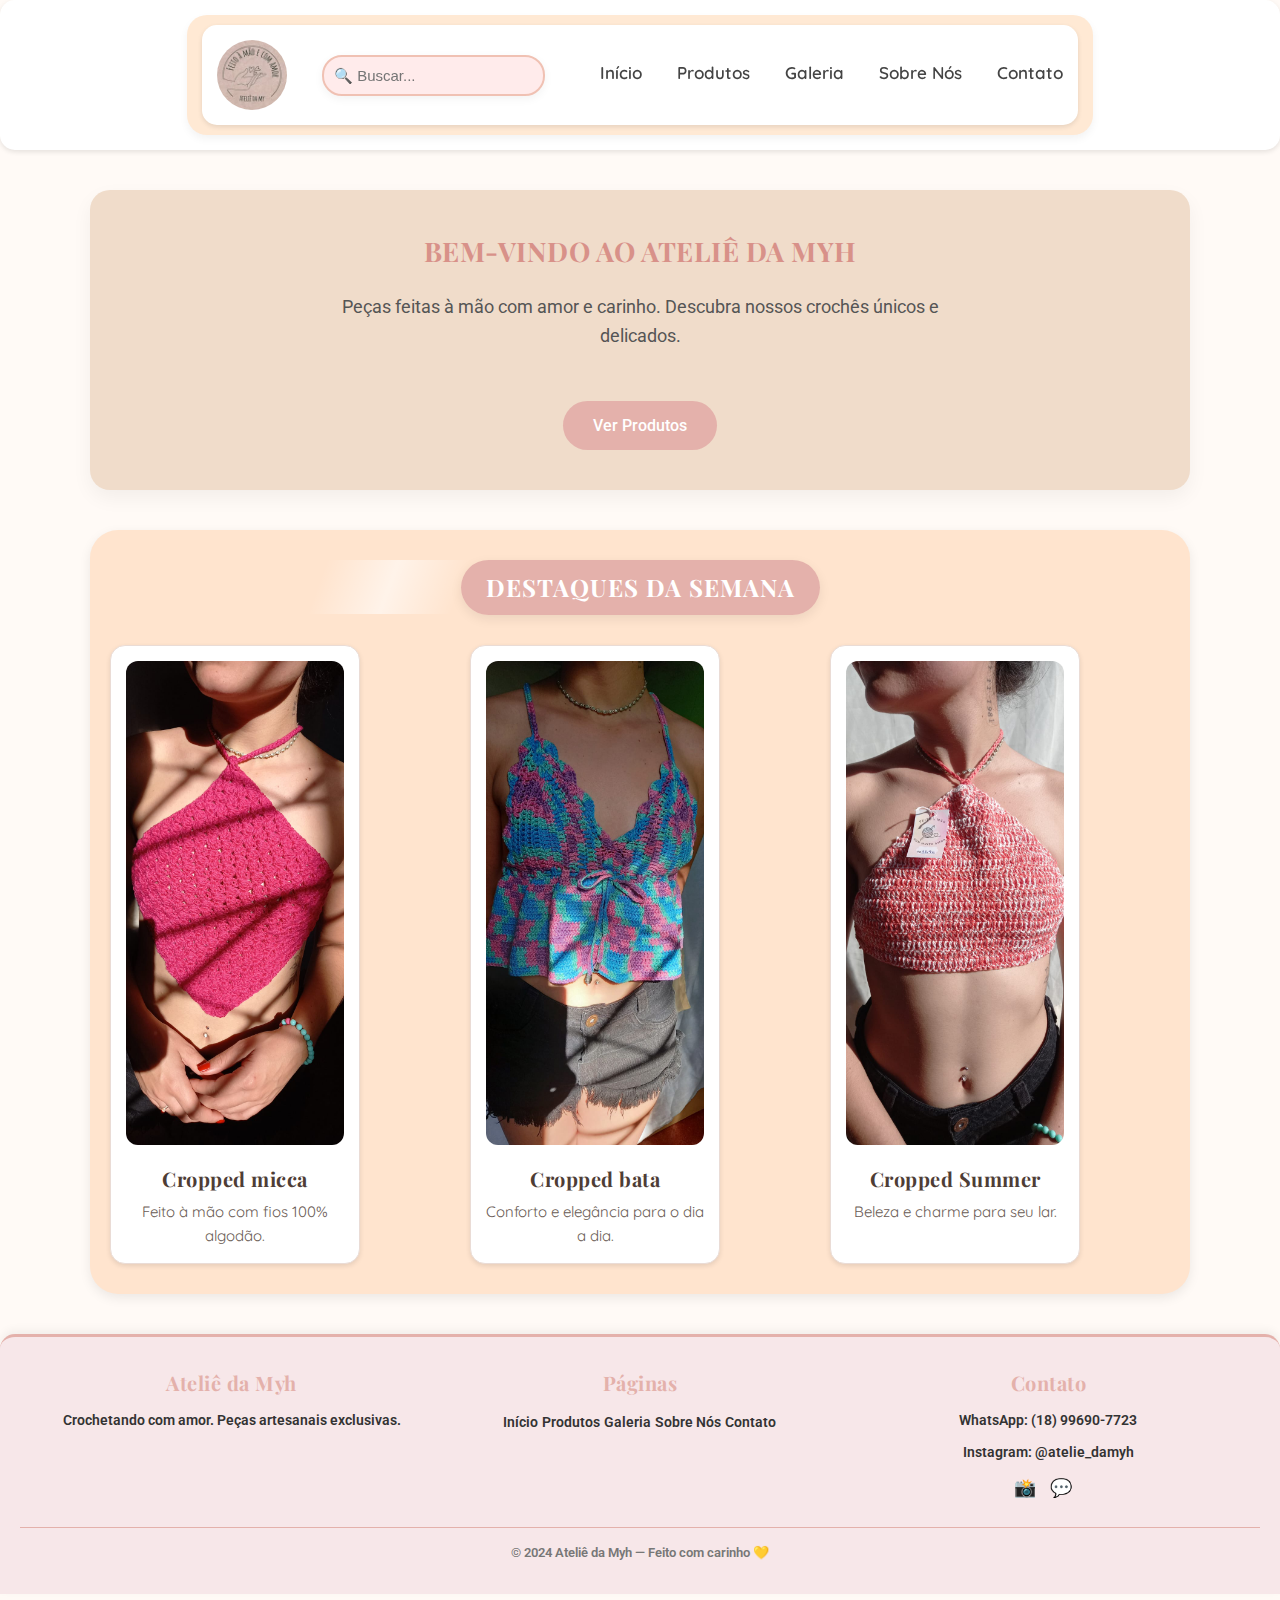
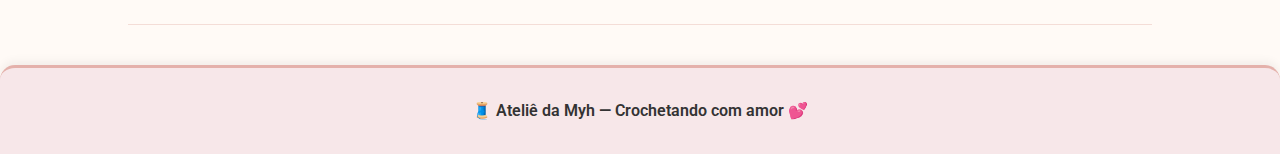
<file: index.html>
<!DOCTYPE html>
<html lang="pt-br">

<head>

    <head>
        <meta charset="UTF-8">
        <meta name="viewport" content="width=device-width, initial-scale=1.0">
        <title>Ateliê da Myh</title>
        <link rel="stylesheet" href="style.css">

        <!-- Favicon -->
        <link rel="icon" type="image/png" href="imagens/favicon.png">
    </head>

    <meta charset="UTF-8">
    <meta name="viewport" content="width=device-width, initial-scale=1.0">
    <title>Ateliê da Myh</title>
    <link rel="stylesheet" href="style.css">
    <link href="https://fonts.googleapis.com/css2?family=Quicksand:wght@400;600&display=swap" rel="stylesheet">
    <link
        href="https://fonts.googleapis.com/css2?family=Playfair+Display:wght@600;700&family=Roboto:wght@400;500&display=swap"
        rel="stylesheet">

</head>

<body>

    <header>

        <div class="nav-container">

            <header>
                <img src="imagens/logo.jpg" class="logo">

                <div class="barra-pesquisa-header">
                    <input type="text" id="pesquisa" placeholder="🔍 Buscar...">
                </div>


                <nav>


                    <a href="index.html">Início</a>
                    <a href="produtos.html">Produtos</a>
                    <a href="galeria.html">Galeria</a>
                    <a href="sobre.html">Sobre Nós</a>
                    <a href="contato.html">Contato</a>
                </nav>

        </div>
    </header>

    <!-- Seção inicial -->
    <section class="inicio">
        <h2>BEM-VINDO AO ATELIÊ DA MYH </h2>
        <p>Peças feitas à mão com amor e carinho. Descubra nossos crochês únicos e delicados.</p>
        <a href="produtos.html" class="botao">Ver Produtos</a>
    </section>

    <!-- Destaques -->
    <section class="destaques">
        <h2 class="titulo-fita"> DESTAQUES DA SEMANA </h2>

        <div class="galeria">
            <div class="card">
                <img src="imagens/capa1.jpg" alt=" cropped micca">
                <h3>Cropped micca</h3>
                <p>Feito à mão com fios 100% algodão.</p>
            </div>

            <div class="card">
                <img src="imagens/capa2.jpg" alt="cropped bata">
                <h3>Cropped bata</h3>
                <p>Conforto e elegância para o dia a dia.</p>
            </div>

            <div class="card">
                <img src="imagens/capa3.jpg" alt="cropped summer">
                <h3>Cropped Summer</h3>
                <p>Beleza e charme para seu lar.</p>
            </div>
        </div>
    </section>
    <footer>
        <div class="footer-content">

            <div class="footer-col">
                <h3>Ateliê da Myh</h3>
                <p>Crochetando com amor. Peças artesanais exclusivas.</p>
            </div>

            <div class="footer-col">
                <h3>Páginas</h3>
                <a href="index.html">Início</a>
                <a href="produtos.html">Produtos</a>
                <a href="galeria.html">Galeria</a>
                <a href="sobre.html">Sobre Nós</a>
                <a href="contato.html">Contato</a>
            </div>

            <div class="footer-col">
                <h3>Contato</h3>
                <p>WhatsApp: (18) 99690-7723</p>
                <p>Instagram: @atelie_damyh</p>
                <div class="social-icons">
                    <a href="https://www.instagram.com/atelie_damyh" target="_blank">📸</a>
                    <a href="https://wa.me/5518996907723" target="_blank">💬</a>
                </div>
            </div>

        </div>

        <div class="footer-final">
            © 2024 Ateliê da Myh — Feito com carinho 💛
        </div>
    </footer>

    <div class="linha-delicada"></div>

    <!-- Rodapé -->
    <footer>
        <p>🧵 Ateliê da Myh — Crochetando com amor 💕</p>
    </footer>
</body>

</html>
</file>
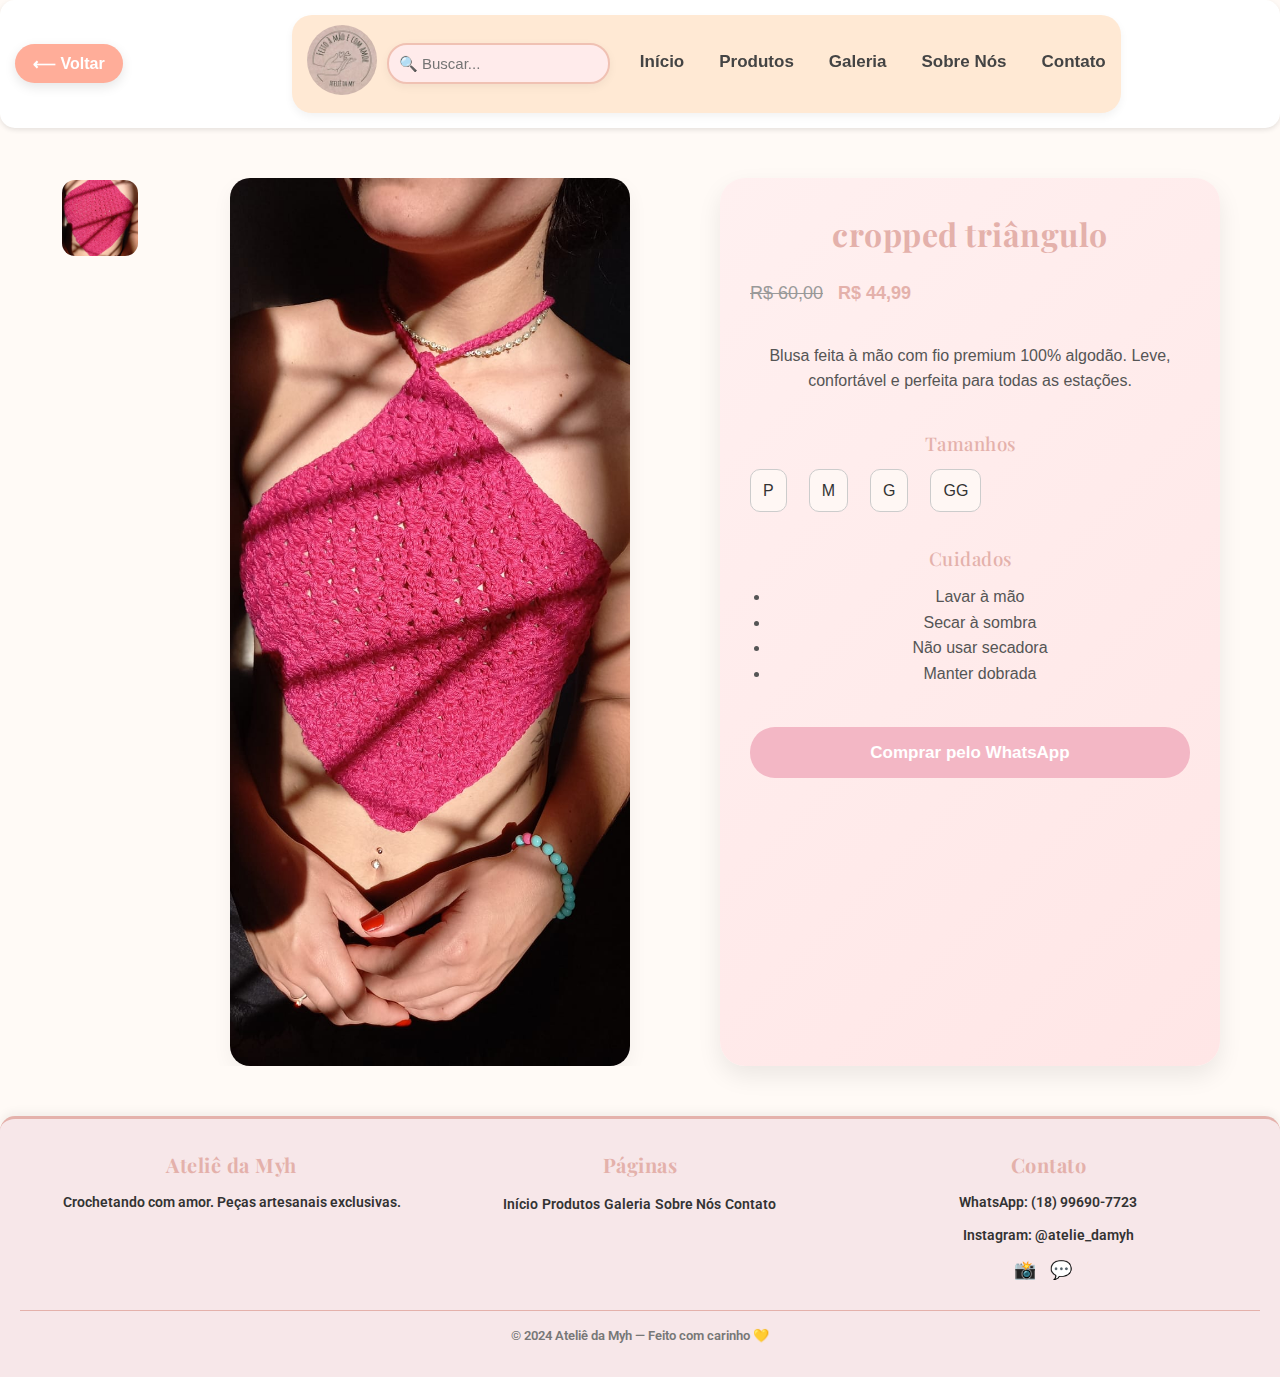
<file: roupa1.html>
<!DOCTYPE html>
<html lang="pt-BR">
<head>
    <meta charset="UTF-8">
    <meta name="viewport" content="width=device-width, initial-scale=1.0">
    <title>Blusa Bege – Ateliê da Myh</title>
    
    <!-- Google Fonts -->
    <link href="https://fonts.googleapis.com/css2?family=Playfair+Display:wght@600;700&family=Roboto:wght@400;500&display=swap" rel="stylesheet">
    
    <link rel="stylesheet" href="style.css">
     <link rel="icon" type="image/png" href="imagens/favicon.png">
</head>
<body>

<header>
    <button class="btn-voltar" onclick="history.back()">⟵ Voltar</button>

    <div class="nav-container">
        <!-- Logo clicável -->
        <a href="index.html">
            <img src="imagens/logo.jpg" alt="Ateliê da Myh" class="logo">
        </a>

        <!-- Barra de pesquisa -->
        <div class="barra-pesquisa-header">
            <input type="text" id="pesquisa" placeholder="🔍 Buscar...">
        </div>

        <!-- Menu -->
        <nav>
            <a href="index.html">Início</a>
            <a href="produtos.html">Produtos</a>
            <a href="galeria.html">Galeria</a>
            <a href="sobre.html">Sobre Nós</a>
            <a href="contato.html">Contato</a>
        </nav>
    </div>
</header>


<section class="pagina-produto">

    <!-- Miniaturas -->
    <div class="miniaturas">
        <img src="imagens/roupa1_frente.jpg" class="miniatura" onclick="trocarImagem(this.src)">
    </div>

    <!-- Imagem principal -->
    <div class="imagem-principal-box">
        <img src="imagens/roupa1_frente.jpg" id="imagem-principal" class="imagem-principal">
    </div>

    <!-- Informações -->
    <div class="info-produto">

        <h1 class="titulo-produto">cropped triângulo</h1>

        <div class="precos">
            <span class="preco-antigo">R$ 60,00</span>
            <span class="preco-novo">R$ 44,99</span>
        </div>

        <p class="descricao-produto">
            Blusa feita à mão com fio premium 100% algodão.  
            Leve, confortável e perfeita para todas as estações.
        </p>

      

        <!-- Tamanhos -->
        <div class="tamanhos-box">
            <h3>Tamanhos</h3>
            <div class="tamanhos">
                <span>P</span>
                <span>M</span>
                <span>G</span>
                <span>GG</span>
            </div>
        </div>

        <!-- Cuidados -->
        <div class="cuidados">
            <h3>Cuidados</h3>
            <ul>
                <li>Lavar à mão</li>
                <li>Secar à sombra</li>
                <li>Não usar secadora</li>
                <li>Manter dobrada</li>
            </ul>
        </div>

        <!-- Botão -->
        <a href="https://wa.me/5518996907723?text=Olá!%20Tenho%20interesse%20no%20Cropped%20Triângulo%20💛" 
           class="botao botao-grande">Comprar pelo WhatsApp</a>

    </div>
</section>

<footer>
    <div class="footer-content">

        <div class="footer-col">
            <h3>Ateliê da Myh</h3>
            <p>Crochetando com amor. Peças artesanais exclusivas.</p>
        </div>

        <div class="footer-col">
            <h3>Páginas</h3>
            <a href="index.html">Início</a>
            <a href="produtos.html">Produtos</a>
            <a href="galeria.html">Galeria</a>
            <a href="sobre.html">Sobre Nós</a>
            <a href="contato.html">Contato</a>
        </div>

        <div class="footer-col">
            <h3>Contato</h3>
            <p>WhatsApp: (18) 99690-7723</p>
            <p>Instagram: @atelie_damyh</p>
            <div class="social-icons">
                <a href="https://www.instagram.com/atelie_damyh" target="_blank">📸</a>
                <a href="https://wa.me/5518996907723" target="_blank">💬</a>
            </div>
        </div>

    </div>

    <div class="footer-final">
        © 2024 Ateliê da Myh — Feito com carinho 💛
    </div>
</footer>

<script>
function trocarImagem(src) {
    document.getElementById("imagem-principal").src = src;
}
</script>

</body>
</html>
</file>
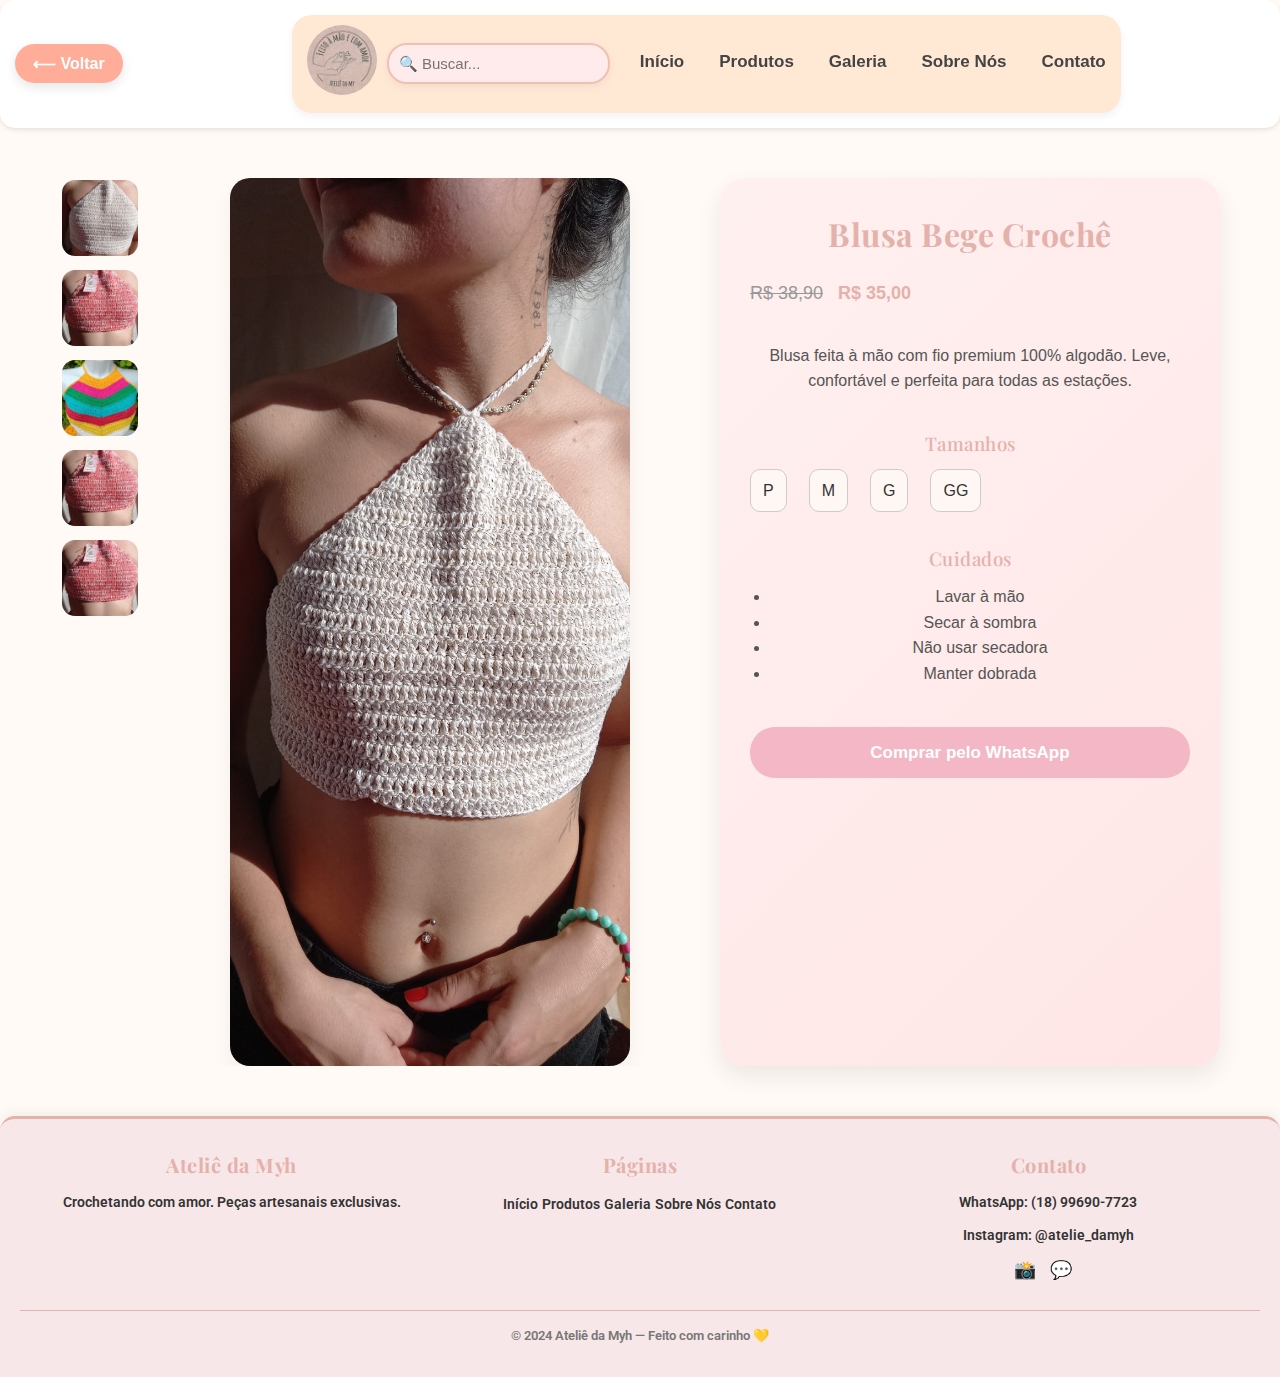
<file: roupa2.html>
<!DOCTYPE html>
<html lang="pt-BR">
<head>
    <meta charset="UTF-8">
    <meta name="viewport" content="width=device-width, initial-scale=1.0">
    <title>Blusa Bege – Ateliê da Myh</title>
    
    <!-- Google Fonts -->
    <link href="https://fonts.googleapis.com/css2?family=Playfair+Display:wght@600;700&family=Roboto:wght@400;500&display=swap" rel="stylesheet">
    
    <link rel="stylesheet" href="style.css">
     <link rel="icon" type="image/png" href="imagens/favicon.png">
</head>
<body>

<header>
    <button class="btn-voltar" onclick="history.back()">⟵ Voltar</button>

    <div class="nav-container">
        <!-- Logo clicável -->
        <a href="index.html">
            <img src="imagens/logo.jpg" alt="Ateliê da Myh" class="logo">
        </a>

        <!-- Barra de pesquisa -->
        <div class="barra-pesquisa-header">
            <input type="text" id="pesquisa" placeholder="🔍 Buscar...">
        </div>

        <!-- Menu -->
        <nav>
            <a href="index.html">Início</a>
            <a href="produtos.html">Produtos</a>
            <a href="galeria.html">Galeria</a>
            <a href="sobre.html">Sobre Nós</a>
            <a href="contato.html">Contato</a>
        </nav>
    </div>
</header>


<section class="pagina-produto">

    <!-- Miniaturas -->
   <div class="miniaturas">
    <img src="imagens/roupa2_frente.jpg" class="miniatura" 
         onclick="trocarProduto('cropped Frente Unica', 'R$ 35,00', this.src)">
    <img src="imagens/roupa2_coral.jpg " class="miniatura" 
         onclick="trocarProduto('cropped Frente Unica', 'R$ 35,00', this.src)">
          <img src="imagens/roupa2_rainbow.jpg " class="miniatura" 
         onclick="trocarProduto('cropped Frente Unica', 'R$ 43,20', this.src)">
    <img src="imagens/roupa2_coral.jpg " class="miniatura" 
         onclick="trocarProduto('cropped coral', 'R$ 35,00', this.src)">
    <img src="imagens/roupa2_coral.jpg " class="miniatura" 
         onclick="trocarProduto('cropped coral', 'R$ 35,00', this.src)">
   
   
</div>


    <!-- Imagem principal -->
    <div class="imagem-principal-box">
        <img src="imagens/roupa2_frente.jpg" id="imagem-principal" class="imagem-principal">
    </div>

    <!-- Informações -->
    <div class="info-produto">

        <h1 class="titulo-produto">Blusa Bege Crochê</h1>   
        <div class="precos">
            <span class="preco-antigo">R$ 38,90</span>
            <span class="preco-novo">R$ 35,00</span>
        </div>

        <p class="descricao-produto">
            Blusa feita à mão com fio premium 100% algodão.  
            Leve, confortável e perfeita para todas as estações.
        </p>

       

        <!-- Tamanhos -->
        <div class="tamanhos-box">
            <h3>Tamanhos</h3>
            <div class="tamanhos">
                <span>P</span>
                <span>M</span>
                <span>G</span>
                <span>GG</span>
            </div>
        </div>

        <!-- Cuidados -->
        <div class="cuidados">
            <h3>Cuidados</h3>
            <ul>
                <li>Lavar à mão</li>
                <li>Secar à sombra</li>
                <li>Não usar secadora</li>
                <li>Manter dobrada</li>
            </ul>
        </div>

        <!-- Botão -->
        <a href="https://wa.me/5518996907723?text=Olá!%20Tenho%20interesse%20na%20Blusa%20Bege%20💛" 
           class="botao botao-grande">Comprar pelo WhatsApp</a>

    </div>
</section>

<footer>
    <div class="footer-content">

        <div class="footer-col">
            <h3>Ateliê da Myh</h3>
            <p>Crochetando com amor. Peças artesanais exclusivas.</p>
        </div>

        <div class="footer-col">
            <h3>Páginas</h3>
            <a href="index.html">Início</a>
            <a href="produtos.html">Produtos</a>
            <a href="galeria.html">Galeria</a>
            <a href="sobre.html">Sobre Nós</a>
            <a href="contato.html">Contato</a>
        </div>

        <div class="footer-col">
            <h3>Contato</h3>
            <p>WhatsApp: (18) 99690-7723</p>
            <p>Instagram: @atelie_damyh</p>
            <div class="social-icons">
                <a href="https://www.instagram.com/atelie_damyh" target="_blank">📸</a>
                <a href="https://wa.me/5518996907723" target="_blank">💬</a>
            </div>
        </div>

    </div>

    <div class="footer-final">
        © 2024 Ateliê da Myh — Feito com carinho 💛
    </div>
</footer>

<script>
function trocarImagem(src) {
    document.getElementById("imagem-principal").src = src;
}
</script>
<script>
function trocarProduto(nome, preco, imagem) {
    // Troca a imagem principal
    document.getElementById("imagem-principal").src = imagem;

    // Troca o nome do produto
    document.querySelector(".titulo-produto").innerText = nome;

    // Troca o preço
    document.querySelector(".preco-novo").innerText = preco;
}
</script>


</body>
</html>
</file>
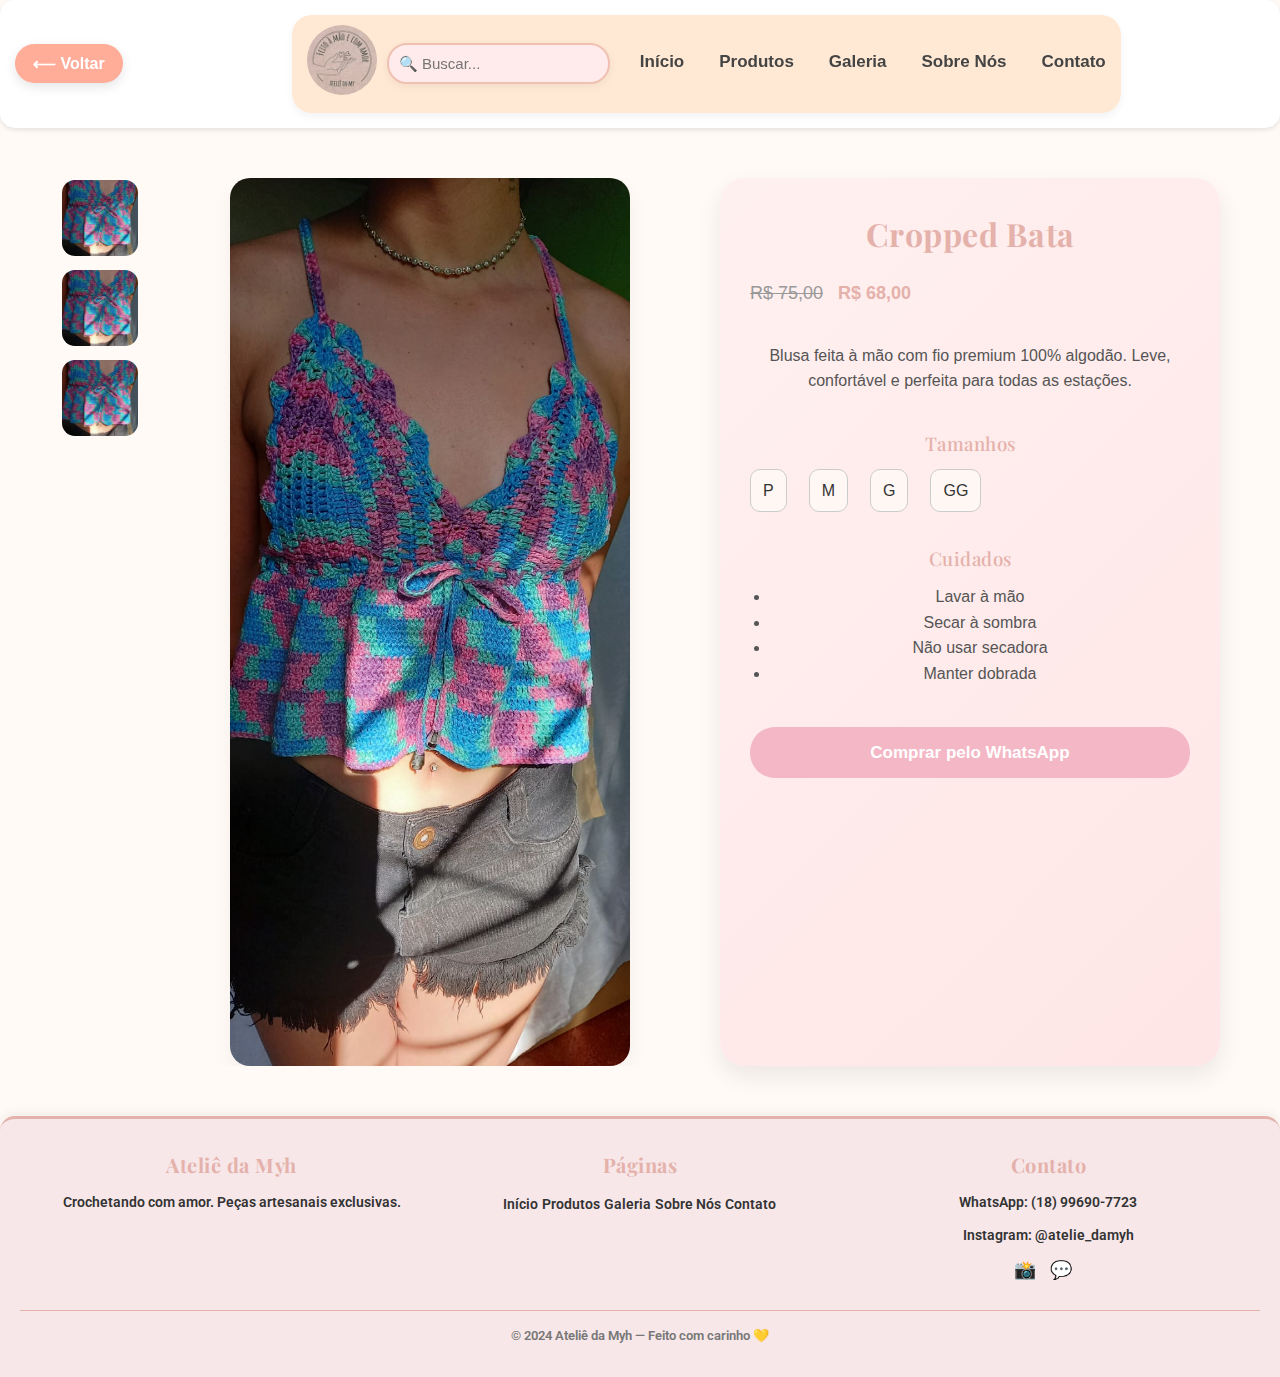
<file: roupa3.html>
<!DOCTYPE html>
<html lang="pt-BR">

<head>
    <meta charset="UTF-8">
    <meta name="viewport" content="width=device-width, initial-scale=1.0">
    <title>Blusa Bege – Ateliê da Myh</title>

    <!-- Google Fonts -->
    <link
        href="https://fonts.googleapis.com/css2?family=Playfair+Display:wght@600;700&family=Roboto:wght@400;500&display=swap"
        rel="stylesheet">

    <link rel="stylesheet" href="style.css">
     <link rel="icon" type="image/png" href="imagens/favicon.png">
</head>

<body>

    <header>
        <button class="btn-voltar" onclick="history.back()">⟵ Voltar</button>

        <div class="nav-container">
            <!-- Logo clicável -->
            <a href="index.html">
                <img src="imagens/logo.jpg" alt="Ateliê da Myh" class="logo">
            </a>

            <!-- Barra de pesquisa -->
            <div class="barra-pesquisa-header">
                <input type="text" id="pesquisa" placeholder="🔍 Buscar...">
            </div>

            <!-- Menu -->
            <nav>
                <a href="index.html">Início</a>
                <a href="produtos.html">Produtos</a>
                <a href="galeria.html">Galeria</a>
                <a href="sobre.html">Sobre Nós</a>
                <a href="contato.html">Contato</a>
            </nav>
        </div>
    </header>


    <section class="pagina-produto">

        <!-- Miniaturas -->
        <div class="miniaturas">
            <img src="imagens/roupa3_frente.jpg" class="miniatura"
                onclick="trocarProduto('cropped bege', 'R$ 44,99', this.src)">
            <img src="imagens/roupa3_frente.jpg" class="miniatura"
                onclick="trocarProduto('cropped bege', 'R$ 44,99', this.src)">
            <img src="imagens/roupa3_frente.jpg" class="miniatura"
                onclick="trocarProduto('cropped bege', 'R$ 44,99', this.src)">

        </div>


        <!-- Imagem principal -->
        <div class="imagem-principal-box">
            <img src="imagens/roupa3_frente.jpg" id="imagem-principal" class="imagem-principal">
        </div>

        <!-- Informações -->
        <div class="info-produto">

            <h1 class="titulo-produto">Cropped Bata</h1>
            <div class="precos">
                <span class="preco-antigo">R$ 75,00</span>
                <span class="preco-novo">R$ 68,00</span>
            </div>

            <p class="descricao-produto">
                Blusa feita à mão com fio premium 100% algodão.
                Leve, confortável e perfeita para todas as estações.
            </p>



            <!-- Tamanhos -->
            <div class="tamanhos-box">
                <h3>Tamanhos</h3>
                <div class="tamanhos">
                    <span>P</span>
                    <span>M</span>
                    <span>G</span>
                    <span>GG</span>
                </div>
            </div>

            <!-- Cuidados -->
            <div class="cuidados">
                <h3>Cuidados</h3>
                <ul>
                    <li>Lavar à mão</li>
                    <li>Secar à sombra</li>
                    <li>Não usar secadora</li>
                    <li>Manter dobrada</li>
                </ul>
            </div>

            <!-- Botão -->
            <a href="https://wa.me/5518996907723?text=Olá!%20Tenho%20interesse%20na%20Blusa%20Bege%20💛"
                class="botao botao-grande">Comprar pelo WhatsApp</a>

        </div>
    </section>

    <footer>
        <div class="footer-content">

            <div class="footer-col">
                <h3>Ateliê da Myh</h3>
                <p>Crochetando com amor. Peças artesanais exclusivas.</p>
            </div>

            <div class="footer-col">
                <h3>Páginas</h3>
                <a href="index.html">Início</a>
                <a href="produtos.html">Produtos</a>
                <a href="galeria.html">Galeria</a>
                <a href="sobre.html">Sobre Nós</a>
                <a href="contato.html">Contato</a>
            </div>

            <div class="footer-col">
                <h3>Contato</h3>
                <p>WhatsApp: (18) 99690-7723</p>
                <p>Instagram: @atelie_damyh</p>
                <div class="social-icons">
                    <a href="https://www.instagram.com/atelie_damyh" target="_blank">📸</a>
                    <a href="https://wa.me/5518996907723" target="_blank">💬</a>
                </div>
            </div>

        </div>

        <div class="footer-final">
            © 2024 Ateliê da Myh — Feito com carinho 💛
        </div>
    </footer>

    <script>
        function trocarImagem(src) {
            document.getElementById("imagem-principal").src = src;
        }
    </script>
    <script>
        function trocarProduto(nome, preco, imagem) {
            // Troca a imagem principal
            document.getElementById("imagem-principal").src = imagem;

            // Troca o nome do produto
            document.querySelector(".titulo-produto").innerText = nome;

            // Troca o preço
            document.querySelector(".preco-novo").innerText = preco;
        }
    </script>


</body>

</html>
</file>
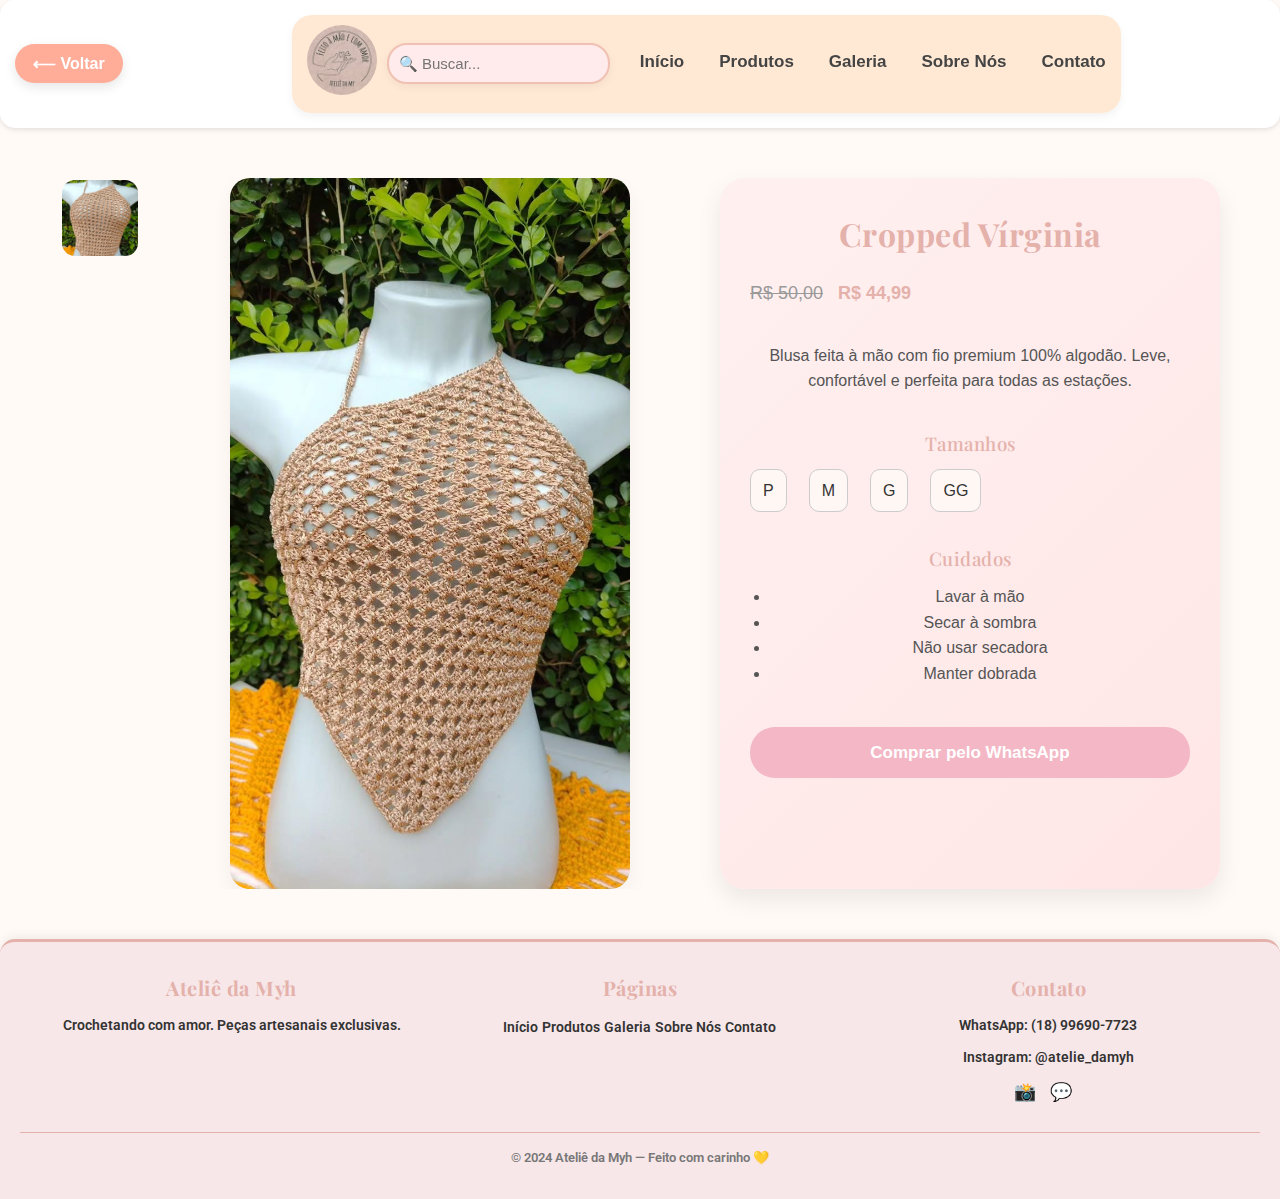
<file: roupa4.html>
<!DOCTYPE html>
<html lang="pt-BR">
<head>
    <meta charset="UTF-8">
    <meta name="viewport" content="width=device-width, initial-scale=1.0">
    <title>Blusa Bege – Ateliê da Myh</title>
    
    <!-- Google Fonts -->
    <link href="https://fonts.googleapis.com/css2?family=Playfair+Display:wght@600;700&family=Roboto:wght@400;500&display=swap" rel="stylesheet">
    
    <link rel="stylesheet" href="style.css">
     <link rel="icon" type="image/png" href="imagens/favicon.png">
</head>
<body>

<header>
    <button class="btn-voltar" onclick="history.back()">⟵ Voltar</button>

    <div class="nav-container">
        <!-- Logo clicável -->
        <a href="index.html">
            <img src="imagens/logo.jpg" alt="Ateliê da Myh" class="logo">
        </a>

        <!-- Barra de pesquisa -->
        <div class="barra-pesquisa-header">
            <input type="text" id="pesquisa" placeholder="🔍 Buscar...">
        </div>

        <!-- Menu -->
        <nav>
            <a href="index.html">Início</a>
            <a href="produtos.html">Produtos</a>
            <a href="galeria.html">Galeria</a>
            <a href="sobre.html">Sobre Nós</a>
            <a href="contato.html">Contato</a>
        </nav>
    </div>
</header>


<section class="pagina-produto">

    <!-- Miniaturas -->
   <div class="miniaturas">
    <img src="imagens/roupa4_frente.jpg" class="miniatura" 
         onclick="trocarProduto('cropped bege', 'R$ 45,00', this.src)">

</div>


    <!-- Imagem principal -->
    <div class="imagem-principal-box">
        <img src="imagens/roupa4_frente.jpg" id="imagem-principal" class="imagem-principal">
    </div>

    <!-- Informações -->
    <div class="info-produto">

        <h1 class="titulo-produto">Cropped Vírginia</h1>   
        <div class="precos">
            <span class="preco-antigo">R$ 50,00</span>
            <span class="preco-novo">R$ 44,99</span>
        </div>

        <p class="descricao-produto">
            Blusa feita à mão com fio premium 100% algodão.  
            Leve, confortável e perfeita para todas as estações.
        </p>

       

        <!-- Tamanhos -->
        <div class="tamanhos-box">
            <h3>Tamanhos</h3>
            <div class="tamanhos">
                <span>P</span>
                <span>M</span>
                <span>G</span>
                <span>GG</span>
            </div>
        </div>

        <!-- Cuidados -->
        <div class="cuidados">
            <h3>Cuidados</h3>
            <ul>
                <li>Lavar à mão</li>
                <li>Secar à sombra</li>
                <li>Não usar secadora</li>
                <li>Manter dobrada</li>
            </ul>
        </div>

        <!-- Botão -->
        <a href="https://wa.me/5518996907723?text=Olá!%20Tenho%20interesse%20na%20Blusa%20Bege%20💛" 
           class="botao botao-grande">Comprar pelo WhatsApp</a>

    </div>
</section>

<footer>
    <div class="footer-content">

        <div class="footer-col">
            <h3>Ateliê da Myh</h3>
            <p>Crochetando com amor. Peças artesanais exclusivas.</p>
        </div>

        <div class="footer-col">
            <h3>Páginas</h3>
            <a href="index.html">Início</a>
            <a href="produtos.html">Produtos</a>
            <a href="galeria.html">Galeria</a>
            <a href="sobre.html">Sobre Nós</a>
            <a href="contato.html">Contato</a>
        </div>

        <div class="footer-col">
            <h3>Contato</h3>
            <p>WhatsApp: (18) 99690-7723</p>
            <p>Instagram: @atelie_damyh</p>
            <div class="social-icons">
                <a href="https://www.instagram.com/atelie_damyh" target="_blank">📸</a>
                <a href="https://wa.me/5518996907723" target="_blank">💬</a>
            </div>
        </div>

    </div>

    <div class="footer-final">
        © 2024 Ateliê da Myh — Feito com carinho 💛
    </div>
</footer>


</body>
</html>
</file>
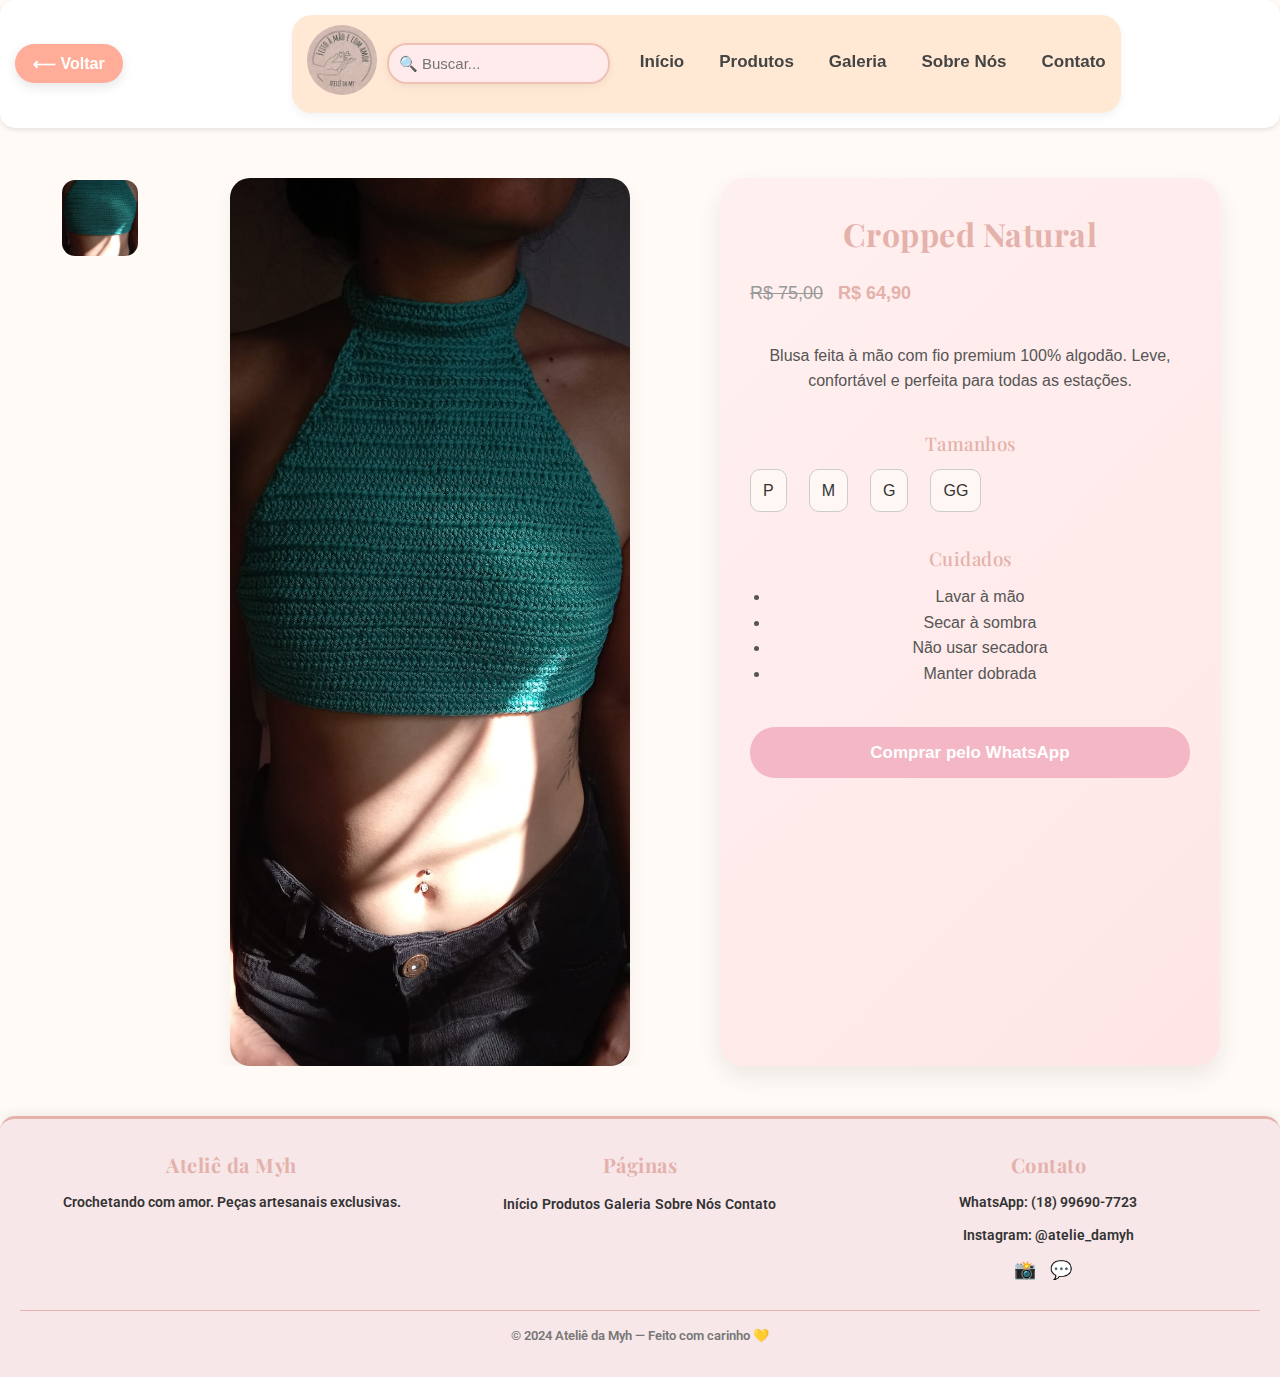
<file: roupa5.html>
<!DOCTYPE html>
<html lang="pt-BR">
<head>
    <meta charset="UTF-8">
    <meta name="viewport" content="width=device-width, initial-scale=1.0">
    <title>Blusa Bege – Ateliê da Myh</title>
    
    <!-- Google Fonts -->
    <link href="https://fonts.googleapis.com/css2?family=Playfair+Display:wght@600;700&family=Roboto:wght@400;500&display=swap" rel="stylesheet">
    
    <link rel="stylesheet" href="style.css">
     <link rel="icon" type="image/png" href="imagens/favicon.png">
</head>
<body>

<header>
    <button class="btn-voltar" onclick="history.back()">⟵ Voltar</button>

    <div class="nav-container">
        <!-- Logo clicável -->
        <a href="index.html">
            <img src="imagens/logo.jpg" alt="Ateliê da Myh" class="logo">
        </a>

        <!-- Barra de pesquisa -->
        <div class="barra-pesquisa-header">
            <input type="text" id="pesquisa" placeholder="🔍 Buscar...">
        </div>

        <!-- Menu -->
        <nav>
            <a href="index.html">Início</a>
            <a href="produtos.html">Produtos</a>
            <a href="galeria.html">Galeria</a>
            <a href="sobre.html">Sobre Nós</a>
            <a href="contato.html">Contato</a>
        </nav>
    </div>
</header>


<section class="pagina-produto">

    <!-- Miniaturas -->
   <div class="miniaturas">
    <img src="imagens/roupa5_frente.jpg" class="miniatura" 
         onclick="trocarProduto('cropped bege', 'R$ 44,99', this.src)">
    
   
</div>


    <!-- Imagem principal -->
    <div class="imagem-principal-box">
        <img src="imagens/roupa5_frente.jpg" id="imagem-principal" class="imagem-principal">
    </div>

    <!-- Informações -->
    <div class="info-produto">

        <h1 class="titulo-produto">Cropped Natural</h1>   
        <div class="precos">
            <span class="preco-antigo">R$ 75,00</span>
            <span class="preco-novo">R$ 64,90    </span>
        </div>

        <p class="descricao-produto">
            Blusa feita à mão com fio premium 100% algodão.  
            Leve, confortável e perfeita para todas as estações.
        </p>

       

        <!-- Tamanhos -->
        <div class="tamanhos-box">
            <h3>Tamanhos</h3>
            <div class="tamanhos">
                <span>P</span>
                <span>M</span>
                <span>G</span>
                <span>GG</span>
            </div>
        </div>

        <!-- Cuidados -->
        <div class="cuidados">
            <h3>Cuidados</h3>
            <ul>
                <li>Lavar à mão</li>
                <li>Secar à sombra</li>
                <li>Não usar secadora</li>
                <li>Manter dobrada</li>
            </ul>
        </div>

        <!-- Botão -->
        <a href="https://wa.me/5518996907723?text=Olá!%20Tenho%20interesse%20na%20Blusa%20Bege%20💛" 
           class="botao botao-grande">Comprar pelo WhatsApp</a>

    </div>
</section>

<footer>
    <div class="footer-content">

        <div class="footer-col">
            <h3>Ateliê da Myh</h3>
            <p>Crochetando com amor. Peças artesanais exclusivas.</p>
        </div>

        <div class="footer-col">
            <h3>Páginas</h3>
            <a href="index.html">Início</a>
            <a href="produtos.html">Produtos</a>
            <a href="galeria.html">Galeria</a>
            <a href="sobre.html">Sobre Nós</a>
            <a href="contato.html">Contato</a>
        </div>

        <div class="footer-col">
            <h3>Contato</h3>
            <p>WhatsApp: (18) 99690-7723</p>
            <p>Instagram: @atelie_damyh</p>
            <div class="social-icons">
                <a href="https://www.instagram.com/atelie_damyh" target="_blank">📸</a>
                <a href="https://wa.me/5518996907723" target="_blank">💬</a>
            </div>
        </div>

    </div>

    <div class="footer-final">
        © 2024 Ateliê da Myh — Feito com carinho 💛
    </div>
</footer>

</body>
</html>
</file>
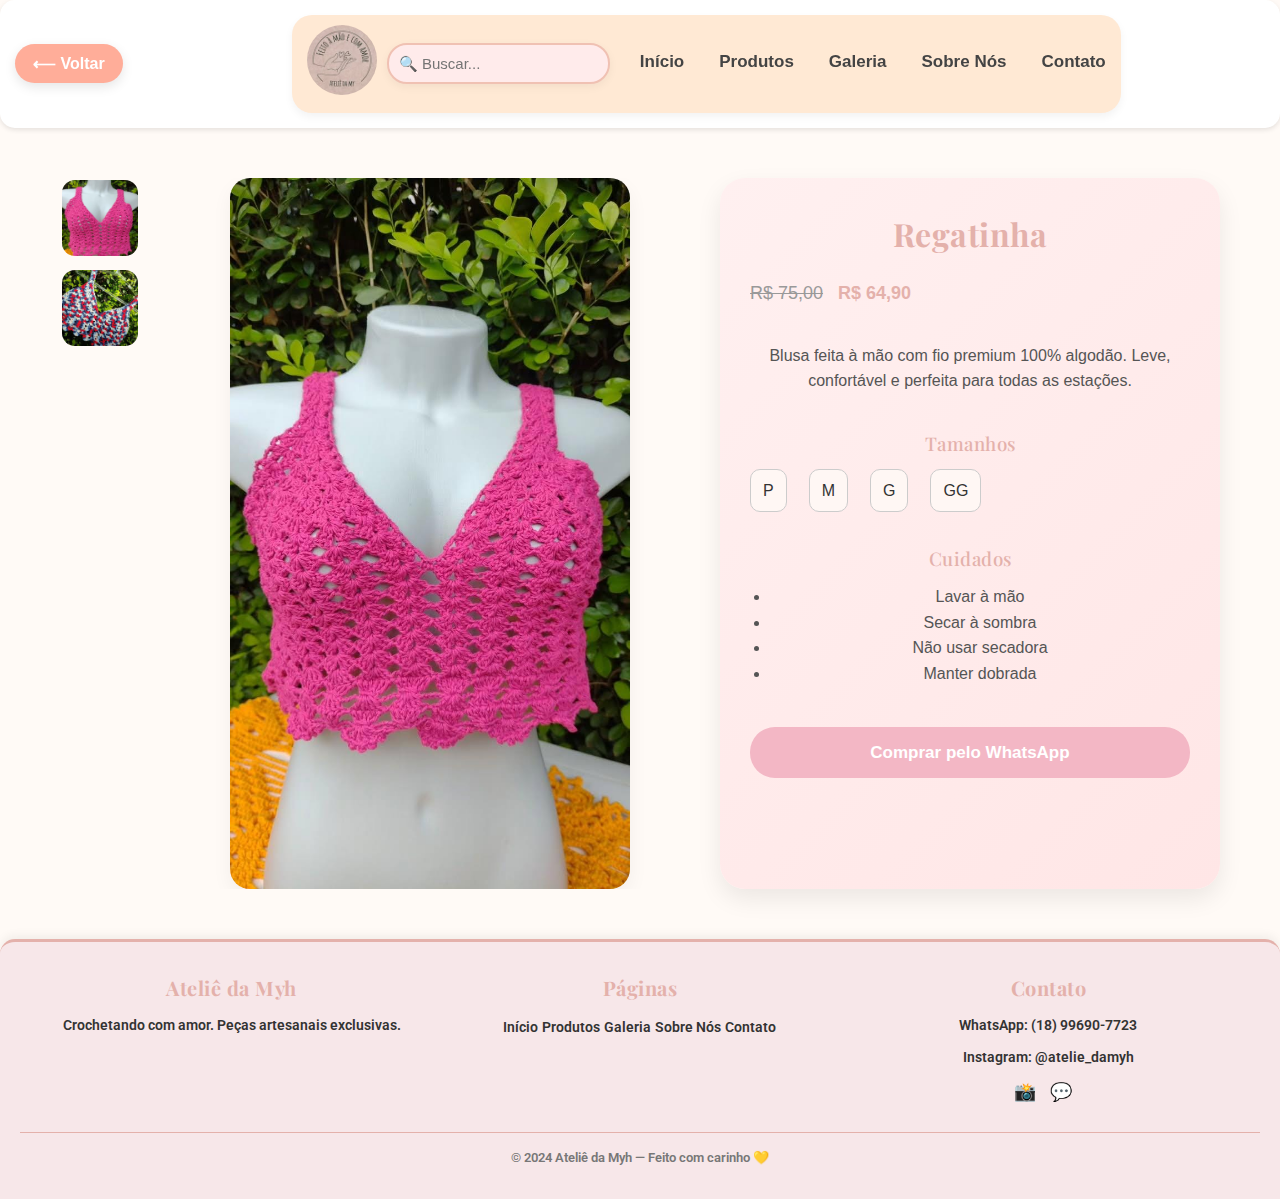
<file: roupa6.html>
<!DOCTYPE html>
<html lang="pt-BR">
<head>
    <meta charset="UTF-8">
    <meta name="viewport" content="width=device-width, initial-scale=1.0">
    <title>Blusa Bege – Ateliê da Myh</title>
    
    <!-- Google Fonts -->
    <link href="https://fonts.googleapis.com/css2?family=Playfair+Display:wght@600;700&family=Roboto:wght@400;500&display=swap" rel="stylesheet">
    
    <link rel="stylesheet" href="style.css">
     <link rel="icon" type="image/png" href="imagens/favicon.png">
</head>
<body>

<header>
    <button class="btn-voltar" onclick="history.back()">⟵ Voltar</button>

    <div class="nav-container">
        <!-- Logo clicável -->
        <a href="index.html">
            <img src="imagens/logo.jpg" alt="Ateliê da Myh" class="logo">
        </a>

        <!-- Barra de pesquisa -->
        <div class="barra-pesquisa-header">
            <input type="text" id="pesquisa" placeholder="🔍 Buscar...">
        </div>

        <!-- Menu -->
        <nav>
            <a href="index.html">Início</a>
            <a href="produtos.html">Produtos</a>
            <a href="galeria.html">Galeria</a>
            <a href="sobre.html">Sobre Nós</a>
            <a href="contato.html">Contato</a>
        </nav>
    </div>
</header>

<section class="pagina-produto">

    <!-- Miniaturas -->
   <div class="miniaturas">
    <img src="imagens/roupa6_frente.jpg" class="miniatura" 
         onclick="trocarProduto('cropped angel', 'R$ 58,00', this.src)">
          <img src="imagens/roupa6_colorida.jpg" class="miniatura" 
         onclick="trocarProduto('cropped angel', 'R$ 58,00 ', this.src)">
         
    
   
</div>


    <!-- Imagem principal -->
    <div class="imagem-principal-box">
        <img src="imagens/roupa6_frente.jpg" id="imagem-principal" class="imagem-principal">
    </div>

    <!-- Informações -->
    <div class="info-produto">

        <h1 class="titulo-produto">Regatinha</h1>   
        <div class="precos">
            <span class="preco-antigo">R$ 75,00</span>
            <span class="preco-novo">R$ 64,90    </span>
        </div>

        <p class="descricao-produto">
            Blusa feita à mão com fio premium 100% algodão.  
            Leve, confortável e perfeita para todas as estações.
        </p>

       

        <!-- Tamanhos -->
        <div class="tamanhos-box">
            <h3>Tamanhos</h3>
            <div class="tamanhos">
                <span>P</span>
                <span>M</span>
                <span>G</span>
                <span>GG</span>
            </div>
        </div>

        <!-- Cuidados -->
        <div class="cuidados">
            <h3>Cuidados</h3>
            <ul>
                <li>Lavar à mão</li>
                <li>Secar à sombra</li>
                <li>Não usar secadora</li>
                <li>Manter dobrada</li>
            </ul>
        </div>

        <!-- Botão -->
        <a href="https://wa.me/5518996907723?text=Olá!%20Tenho%20interesse%20na%20Blusa%20Bege%20💛" 
           class="botao botao-grande">Comprar pelo WhatsApp</a>

    </div>
</section>

<footer>
    <div class="footer-content">

        <div class="footer-col">
            <h3>Ateliê da Myh</h3>
            <p>Crochetando com amor. Peças artesanais exclusivas.</p>
        </div>

        <div class="footer-col">
            <h3>Páginas</h3>
            <a href="index.html">Início</a>
            <a href="produtos.html">Produtos</a>
            <a href="galeria.html">Galeria</a>
            <a href="sobre.html">Sobre Nós</a>
            <a href="contato.html">Contato</a>
        </div>

        <div class="footer-col">
            <h3>Contato</h3>
            <p>WhatsApp: (18) 99690-7723</p>
            <p>Instagram: @atelie_damyh</p>
            <div class="social-icons">
                <a href="https://www.instagram.com/atelie_damyh" target="_blank">📸</a>
                <a href="https://wa.me/5518996907723" target="_blank">💬</a>
            </div>
        </div>

    </div>

    <div class="footer-final">
        © 2024 Ateliê da Myh — Feito com carinho 💛
    </div>
</footer>
<script>
function trocarImagem(src) {
    document.getElementById("imagem-principal").src = src;
}
</script>
<script>
function trocarProduto(nome, preco, imagem) {
    // Troca a imagem principal
    document.getElementById("imagem-principal").src = imagem;

    // Troca o nome do produto
    document.querySelector(".titulo-produto").innerText = nome;

    // Troca o preço
    document.querySelector(".preco-novo").innerText = preco;
}
</script>
</body>
</html>
</file>
<file: style.css>
/* Estilo geral */
body {
    margin: 0;
    font-family: 'Quicksand', sans-serif;
    background-color: #f9f4ef;
    color: #4e3d36;
    text-align: center;
}

/* Cabeçalho */
header {
    background-color: #e77260;
    padding: 20px 0;
    box-shadow: 0 2px 6px rgba(0, 0, 0, 0.1);
}

header h1 {
    font-size: 36px;
    margin: 0;
    color: #4e3d36;
}

.menu {
    margin-top: 10px;
}

.menu a {
    text-decoration: none;
    color: #4e3d36;
    margin: 0 15px;
    font-weight: 600;
    transition: color 0.3s;
}

.menu a:hover {
    color: #e4b1ab;
}

.inicio {
    text-align: center;
    padding: 100px 20px;
    background-color: #f0dcca;
    /* tom suave e artesanal */
    border-radius: 20px;
    box-shadow: 0 8px 20px rgba(0, 0, 0, 0.05);
}

.inicio h2 {
    font-family: 'Playfair Display', serif;
    font-size: 36px;
    color: #d89189;
    margin-bottom: 20px;
}

.inicio p {
    font-family: 'Roboto', sans-serif;
    font-size: 18px;
    color: #555;
    max-width: 600px;
    margin: 0 auto 30px auto;
    line-height: 1.6;
}

.inicio .botao {
    display: inline-block;
    padding: 12px 30px;
    font-family: 'Roboto', sans-serif;
    font-weight: 500;
    font-size: 16px;
    color: #fff;
    background-color: #e4b1ab;
    border-radius: 25px;
    text-decoration: none;
    transition: all 0.3s;
}

.inicio .botao:hover {
    background-color: #e4b1ab;
    transform: scale(1.05);
}


.botao {
    background-color: #e4b1ab;
    color: #fff;
    padding: 12px 25px;
    border-radius: 8px;
    text-decoration: none;
    font-weight: 600;
    transition: background 0.3s, transform 0.2s;
}

.botao:hover {
    background-color: #d99994;
    transform: scale(1.05);
}

/* Seção de destaques */
.destaques {
    background-color: #fff;
    padding: 50px 20px;
}

.destaques h2 {
    color: #ffffff;
    margin-bottom: 30px;
}

.galeria {
    display: flex;
    flex-wrap: wrap;
    justify-content: center;
    gap: 30px;
}

.card {
    background-color: #f9f4ef;
    border-radius: 12px;
    box-shadow: 0 3px 8px rgba(0, 0, 0, 0.1);
    width: 250px;
    padding: 15px;
    transition: transform 0.3s, box-shadow 0.3s;
}

.card img {
    width: 100%;
    border-radius: 10px;
}

.card h3 {
    margin: 10px 0 5px;
    color: #4e3d36;
}

.card p {
    color: #6a5b54;
    font-size: 15px;
}

.card:hover {
    transform: translateY(-5px);
    box-shadow: 0 5px 15px rgba(0, 0, 0, 0.15);
}

/* Rodapé */
footer {
    background-color: #f6d7d2;
    padding: 20px;
    margin-top: 50px;
    font-weight: 600;
}

/* GALERIA */
.galeria-container {
    background-color: #fff;
    padding: 50px 20px;
}

.galeria-container h2 {
    color: #4e3d36;
}

.grade-galeria {
    display: grid;
    grid-template-columns: repeat(auto-fit, minmax(200px, 1fr));
    gap: 20px;
    margin-top: 40px;
}

.grade-galeria img {
    width: 100%;
    border-radius: 10px;
    box-shadow: 0 3px 8px rgba(0, 0, 0, 0.1);
    transition: transform 0.3s, box-shadow 0.3s;
}

.grade-galeria img:hover {
    transform: scale(1.05);
    box-shadow: 0 5px 15px rgba(0, 0, 0, 0.15);
}

/* SOBRE NÓS */
.sobre {
    display: flex;
    flex-wrap: wrap;
    justify-content: center;
    align-items: center;
    padding: 60px 20px;
    background-color: #ffe5d6;
    color: #311f18;
    text-align: left;
    gap: 40px;
    border-radius: 28px;
    /* deixa redondinho */
    box-shadow: 0 4px 12px rgba(0, 0, 0, 0.08);
    /* opcional: sombra suave */

}

.conteudo-sobre {
    max-width: 600px;
}

.conteudo-sobre h2 {
    text-align: center;
    color: #4e3d36;
    margin-bottom: 25px;
    font-size: 28px;
}

.conteudo-sobre p {
    line-height: 1.7;
    font-size: 18px;
    margin-bottom: 20px;
    color: #5c4b45;
}

.imagem-sobre img {
    width: 350px;
    border-radius: 15px;
    box-shadow: 0 4px 15px rgba(0, 0, 0, 0.15);
    transition: transform 0.3s ease;
}

.imagem-sobre img:hover {
    transform: scale(1.03);
}

/* Responsividade */
@media (max-width: 768px) {
    .sobre {
        flex-direction: column;
        text-align: center;
    }

    .imagem-sobre img {
        width: 80%;
    }
}

/* CONTATO */
.contato {
    background-color: #ffe9da;
    padding: 60px 20px;
    color: #4e3d36;
    text-align: center;
    border-radius: 28px;
    box-shadow: 0 4px 12px rgba(0, 0, 0, 0.08);
    /* sombra leve */
}


.contato h2 {
    font-size: 28px;
    margin-bottom: 15px;
    color: #4e3d36;
}

.contato p {
    font-size: 18px;
    margin-bottom: 40px;
    max-width: 700px;
    margin-left: auto;
    margin-right: auto;
    color: #5c4b45;
}

.contato-cards {
    display: flex;
    flex-wrap: wrap;
    justify-content: center;
    gap: 30px;
}

.contato-card {
    background-color: #f9f4ef;
    width: 250px;
    padding: 25px;
    border-radius: 15px;
    box-shadow: 0 4px 10px rgba(0, 0, 0, 0.1);
    transition: transform 0.3s, box-shadow 0.3s;
}

.contato-card:hover {
    transform: translateY(-5px);
    box-shadow: 0 6px 15px rgba(0, 0, 0, 0.15);
}

.contato-card i {
    font-size: 40px;
    color: #e4b1ab;
    margin-bottom: 10px;
}

.contato-card h3 {
    font-size: 20px;
    color: #4e3d36;
    margin-bottom: 8px;
}

.contato-card p {
    font-size: 16px;
    color: #6a5b54;
    margin-bottom: 15px;
}

/* Responsivo */
@media (max-width: 768px) {
    .contato-cards {
        flex-direction: column;
        align-items: center;
    }

    .contato-card {
        width: 80%;
    }
}

/* Preço dos produtos */
.preco {
    font-weight: bold;
    color: #e4b1ab;
    font-size: 18px;
    margin: 5px 0;
}

/* ====== ANIMAÇÃO DE PREÇO ====== */
.preco {
    font-weight: 700;
    color: #e4b1ab;
    font-size: 18px;
    margin: 6px 0 10px;
    transition: all 0.3s ease;
    display: inline-block;
    position: relative;
}

/* Efeito de brilho ao passar o mouse */
.card:hover .preco {
    color: #d99994;
    transform: scale(1.1);
    text-shadow: 0 0 10px rgba(228, 177, 171, 0.7);
}

/* Efeito de fade-in suave quando o site carrega */
@keyframes aparecerPreco {
    0% {
        opacity: 0;
        transform: translateY(10px);
    }

    100% {
        opacity: 1;
        transform: translateY(0);
    }
}

.preco {
    animation: aparecerPreco 0.6s ease forwards;
}

/* ====== ETIQUETA DE DESCONTO ====== */
.imagem-produto {
    position: relative;
}

.imagem-produto img {
    width: 100%;
    border-radius: 10px;
    display: block;
}

/* Estilo da etiqueta */
.desconto {
    position: absolute;
    top: 10px;
    right: 10px;
    background-color: #f6d7d2;
    color: #4e3d36;
    font-weight: 700;
    font-size: 14px;
    padding: 6px 12px;
    border-radius: 20px;
    box-shadow: 0 2px 6px rgba(0, 0, 0, 0.1);
    animation: pulseDesconto 1.5s infinite;
}

/* Animação suave de pulsar */
@keyframes pulseDesconto {
    0% {
        transform: scale(1);
        box-shadow: 0 0 8px rgba(246, 215, 210, 0.8);
    }

    50% {
        transform: scale(1.1);
        box-shadow: 0 0 12px rgba(228, 177, 171, 0.9);
    }

    100% {
        transform: scale(1);
        box-shadow: 0 0 8px rgba(246, 215, 210, 0.8);
    }
}

/* Ajuste para responsividade */
@media (max-width: 768px) {
    .desconto {
        font-size: 12px;
        padding: 5px 10px;
    }
}

/* ====== PÁGINA DE DETALHES DO PRODUTO ====== */
.produto-detalhe-container {
    display: flex;
    gap: 30px;
    padding: 40px;
    max-width: px;
    margin: auto;
}

/* Miniaturas */
.miniaturas {
    display: flex;
    flex-direction: column;
    gap: 15px;
}

.miniatura {
    width: 90px;
    border-radius: 8px;
    cursor: pointer;
    border: 2px solid #f6d7d2;
    transition: transform .2s ease, border .3s ease;
}

.miniatura:hover {
    transform: scale(1.05);
    border-color: #e4b1ab;
}

/* Imagem principal */
.imagem-principal-box {
    flex: 1;
    display: flex;
    justify-content: center;
}

.imagem-principal {
    width: 100%;
    max-width: 450px;
    border-radius: 12px;
    box-shadow: 0 4px 12px rgba(0, 0, 0, 0.1);
}

/* Info do produto */
.info-produto {
    flex: 1;
}

.info-produto h2 {
    color: #4e3d36;
    margin-bottom: 10px;
}

.descricao {
    margin: 20px 0;
    font-size: 16px;
    color: #4e3d36;
}

/* Responsividade */
@media (max-width: 900px) {
    .produto-detalhe-container {
        flex-direction: column;
        align-items: center;
    }

    .miniaturas {
        flex-direction: row;
    }
}

/* ====== ZOOM NA IMAGEM PRINCIPAL ====== */
.imagem-principal-box {
    overflow: hidden;
    /* impede a imagem de escapar ao dar zoom */
    border-radius: 12px;
}

.imagem-principal {
    width: 350px;
    /* pode ajustar para 300 se quiser menor */
    transition: transform 0.4s ease;
}

.imagem-principal:hover {
    transform: scale(1.25);
    /* zoom suave */
}

.cor-bolinhas {
    display: flex;
    gap: 12px;
}

.cor-bolinha {
    width: 25px;
    height: 25px;
    border-radius: 50%;
    cursor: pointer;
    border: 2px solid #f6d7d2;
    transition: transform .3s ease;
}

.cor-bolinha:hover {
    transform: scale(1.15);
}

/* ====== BASE PREMIUM E MINIMALISTA ====== */

/* Fundo suave com textura leve */
body {
    background: #f9f6f1;
    /* bege claro premium */
    font-family: "Poppins", sans-serif;
    color: #4e3d36;
    line-height: 1.6;
}

/* Títulos elegantes */
h1,
h2,
h3 {
    font-family: "Playfair Display", serif;
    letter-spacing: 0.5px;
    color: #4e3d36;
}

/* Cards com visual premium */
.card {
    background: #fff7f4;
    border: 1px solid #eadcd6;
    border-radius: 16px;
    padding: 18px;
    box-shadow: 0 4px 10px rgba(0, 0, 0, 0.05);
    transition: transform 0.2s ease, box-shadow 0.3s ease;
}

.card:hover {
    transform: translateY(-4px);
    box-shadow: 0 8px 18px rgba(0, 0, 0, 0.08);
}

/* Botões premium */
.botao {
    background: #e4b1ab;
    color: white;
    padding: 10px 22px;
    border-radius: 25px;
    font-weight: 600;
    display: inline-block;
    transition: background 0.2s ease, transform 0.2s ease;
}

.botao:hover {
    background: #cf9d97;
    transform: scale(1.05);
}

/* Fixar padrões elegantes nos containers */
section {
    margin: 40px auto;
    max-width: 1100px;
    padding: 10px;
}

/* Ajustar cabeçalho para mais elegância */
/* ===== MENU SUPER PREMIUM ATELIÊ DA MYH ===== */

header {
    z-index: 2000;
    backdrop-filter: blur(10px);
    background: rgba(250, 239, 236, 0.75);
    /* translúcido rosé */
    box-shadow: 0 4px 14px rgba(0, 0, 0, 0.08);
    /* sombra premium */
    animation: descerSuave 0.7s ease forwards;
}

/* animação ao aparecer */
@keyframes descerSuave {
    from {
        opacity: 0;
        transform: translateY(-12px);
    }

    to {
        opacity: 1;
        transform: translateY(0);
    }
}

/* container interno — deixa compacto e elegante */
.nav-container {
    max-width: 1250px;
    margin: auto;
    display: flex;
    align-items: center;
    justify-content: space-between;
    padding: 8px 20px;
}

/* LOGO */
.logo {
    height: 150px;
    width: auto;
    object-fit: contain;
}

/* LINKS */
nav {
    display: flex;
    gap: 28px;
    /* menu compacto */
}

nav a {
    text-decoration: none;
    color: #4e3d36;
    font-weight: 500;
    font-size: 17px;
    transition: color .2s ease, transform .2s ease;
}

/* efeito hover premium */
nav a:hover {
    color: #e4b1ab;
    transform: translateY(-2px);
}

/* linha suave abaixo ao passar o mouse */
nav a::after {
    content: "";
    display: block;
    height: 2px;
    width: 0%;
    background: #f6d7d2;
    transition: width .3s;
    margin-top: 3px;
}

nav a:hover::after {
    width: 100%;
}

/* ====== RODAPÉ PREMIUM ====== */
/* Footer geral */
footer {
    background-color: #d6c5b4;
    /* tom suave e artesanal */
    color: #333;
    font-family: 'Arial', sans-serif;
    padding: 40px 20px 20px 20px;
    border-top: 3px solid #e4b1ab;
    box-shadow: 0 -4px 10px rgba(0, 0, 0, 0.05);
    border-radius: 15px 15px 0 0;
}

/* Conteúdo do footer */
.footer-content {
    display: flex;
    flex-wrap: wrap;
    justify-content: space-between;
    gap: 20px;
    max-width: 1200px;
    margin: 0 auto;
}

/* Colunas do footer */
.footer-col {
    flex: 1 1 200px;
    min-width: 200px;
}

.footer-col h3 {
    margin-bottom: 15px;
    color: #e4b1ab;
    /* tom artesanal */
    font-size: 18px;
    font-weight: bold;
}

.footer-col p,
.footer-col a {
    margin-bottom: 10px;
    font-size: 14px;
    text-decoration: none;
    color: #333;
    transition: color 0.3s;
}

.footer-col a:hover {
    color: #e4b1ab;
}

/* Ícones de redes sociais */
.social-icons a {
    font-size: 18px;
    margin-right: 10px;
    transition: transform 0.3s;
}

.social-icons a:hover {
    transform: scale(1.2);
}

.btn-voltar {
    background-color: #ffad99;
    color: #fff;
    border: none;
    padding: 10px 18px;
    border-radius: 40px;
    font-size: 16px;
    cursor: pointer;
    font-weight: 600;
    box-shadow: 0 4px 12px rgba(0,0,0,0.1);
    transition: 0.2s;
}

.btn-voltar:hover {
    background-color: #ff947a;
    transform: scale(1.05);
}

/* Linha final do footer */
.footer-final {
    text-align: center;
    margin-top: 30px;
    font-size: 13px;
    color: #777;
    border-top: 1px solid #e4b1ab;
    padding-top: 15px;
}

/* Responsividade */
@media (max-width: 768px) {
    .footer-content {
        flex-direction: column;
        text-align: center;
    }

    .footer-col {
        margin-bottom: 20px;
    }

    .social-icons a {
        margin: 0 5px;
    }
}

/* ====== PÁGINA DE ROUPA PREMIUM ====== */

.pagina-produto {
    max-width: 1100px;
    margin: 40px auto;
    display: flex;
    gap: 40px;
    padding: 20px;
}

.titulo-produto {
    font-size: 32px;
}

/* Miniaturas */
.miniaturas {
    display: flex;
    flex-direction: column;
    gap: 12px;
}

.miniatura {
    width: 65px;
    border-radius: 10px;
    cursor: pointer;
    border: 2px solid #eadcd6;
    transition: transform .2s ease, border .2s ease;
}

.miniatura:hover {
    transform: scale(1.08);
    border-color: #e4b1ab;
}

/* Imagem principal + zoom */
.imagem-principal-box {
    overflow: hidden;
    border-radius: 12px;
}

.imagem-principal {
    width: 320px;
    transition: transform .4s ease;
}

.imagem-principal:hover {
    transform: scale(1.25);
}

/* Info do produto */
.info-produto {
    flex: 1;
}

.descricao-produto {
    margin: 15px 0;
}

/* Tamanhos */
.tamanhos {
    display: flex;
    gap: 12px;
    margin-bottom: 12px;
}

.tamanhos span {
    background: #fff7f4;
    padding: 6px 15px;
    border-radius: 8px;
    border: 1px solid #eadcd6;
    cursor: pointer;
    transition: .2s ease;
}

.tamanhos span:hover {
    background: #e4b1ab;
    color: white;
}

/* Cores */
.cor-bolinhas {
    display: flex;
    gap: 12px;
    margin-top: 10px;
}

.cor-bolinha {
    width: 22px;
    height: 22px;
    border-radius: 50%;
    cursor: pointer;
    border: 2px solid #eadcd6;
    transition: transform .3s ease;
}

.cor-bolinha:hover {
    transform: scale(1.15);
}

body {
    background: url("texturas/textura1.jpg");
    background-size: 350px;
    background-repeat: repeat;
    background-attachment: scroll;
}

.logo {
    height: 150px;
    width: 150px;
    object-fit: cover;
    border-radius: 50%;
    transition: transform .3s ease, filter .3s ease;
}

.logo:hover {
    transform: scale(1.15) rotate(3deg);
    filter: brightness(1.15);
}

.linha-delicada {
    height: 1px;
    background: #e4b1ab;
    width: 80%;
    margin: 30px auto;
    opacity: 0.4;
}

.botao:hover {
    transform: scale(1.03);
    box-shadow: 0 0 12px rgba(228, 177, 171, 0.3);
}

.card {
    border-radius: 18px;
}


/* Fita de cetim rosé atrás dos títulos */
.titulo-fita {
    position: relative;
    display: inline-block;
    padding: 8px 25px;
    background: linear-gradient(90deg, #e4b1ab, #e4b1ab, #e4b1ab);
    border-radius: 40px;
    box-shadow: 0 4px 12px rgba(0, 0, 0, 0.08);
    margin: 0 auto;
    text-align: center;
    z-index: 1;
    font-weight: 700;        /* deixa mais grosso */
    font-size: 20px;         /* muda tamanho da letra */
    color: #000000;          /* muda a cor da letra */
    font-family: 'Poppins', sans-serif; /* muda a fonte */
    letter-spacing: 1px;     /* espaçamento das letras */
}


/* brilho animado CLÁSSICO da fita */
.titulo-fita::after {
    content: "";
    position: absolute;
    top: 0;
    left: -40%;
    width: 40%;
    height: 100%;
    background: linear-gradient(90deg, transparent, rgba(255, 255, 255, 0.8), transparent);
    transform: skewX(-20deg);
    animation: brilho-cetim 5s ease-in-out infinite;
    opacity: 0.7;
}

@keyframes brilho-cetim {
    0% {
        left: -5%;
    }

    100% {
        left: 70%;
    }
}

.destaques {
    position: relative;
    overflow: hidden;
    background-color: #ffe4ce;
    /* garante fundo sólido */
    border-radius: 28px;
    /* deixa redondinho */
    padding: 40px 20px;
    /* opcional: deixa mais organizado */
    color: #4e3d36;
    box-shadow: 0 4px 12px rgba(0, 0, 0, 0.08);

}


.destaques::after {
    content: "";
    position: absolute;
    top: 0;
    left: -40%;
    width: 30%;
    height: 100%;
    background: linear-gradient(90deg,
            transparent,
            rgba(255, 255, 255, 0.2),
            /* brilho bem mais fraco */
            transparent);

    filter: blur(3px);
    /* diminuí um pouco a bagunça visual */
    animation: brilho-destaques 10s infinite ease-in-out;
    border-radius: inherit;
    pointer-events: none;
    /* impede interferência no clique */
}



@keyframes brilho-destaques {
    0% {
        left: -60%;
    }

    100% {
        left: 120%;
    }
}


.furos-laterais-esq {
    position: fixed;
    top: 0;
    left: 12px;
    height: 100%;
    width: 6px;
    display: flex;
    flex-direction: column;
    justify-content: space-around;
    opacity: 0.4;
    z-index: -1;
}

.furos-laterais-esq span {
    width: 6px;
    height: 6px;
    background: #b4877f;
    border-radius: 50%;
}

.furos-laterais-dir {
    position: fixed;
    top: 0;
    right: 12px;
    height: 100%;
    width: 6px;
    display: flex;
    flex-direction: column;
    justify-content: space-around;
    opacity: 0.4;
    z-index: -1;
}

.furos-laterais-dir span {
    width: 6px;
    height: 6px;
    background: #b4877f;
    border-radius: 50%;
}

/* Deixa tudo alinhado no header */
header {
    display: flex;
    align-items: center;
    justify-content: flex-start;
    gap: 25px;
    padding: 12px 25px;
    background: rgba(255, 245, 240, 0.7);
    backdrop-filter: blur(8px);
    position: relative;
    top: 0;
    z-index: 100;
}

/* barra de pesquisa dentro do header */
.barra-pesquisa-header {
    flex: 1;
    display: flex;
    justify-content: center;
    margin: 0 25px;
}

.barra-pesquisa-header input {
    width: 80%;
    max-width: 380px;
    padding: 10px 20px;
    border-radius: 30px;
    border: 2px solid rgba(228, 183, 173, 0.6);
    background: rgba(255, 245, 240, 0.8);
    font-size: 16px;
    color: #4e3d36;
    box-shadow: 0 3px 10px rgba(0, 0, 0, 0.05);
    transition: .25s ease;
}

.barra-pesquisa-header input:focus {
    outline: none;
    border: 2px solid #d4a79b;
    background: rgba(255, 245, 240, 0.95);
}

/* Fundo do container do header */
.nav-container {
    background-color: #ffe9d4;
    /* cor do fundo */
    padding: 15px 20px;
    border-radius: 20px;
    /* cantos arredondados */
    box-shadow: 0 4px 8px rgba(0, 0, 0, 0.05);
}

/* Fundo da barra de pesquisa */
.barra-pesquisa-header input {
    background-color: #ffebeb;
    /* fundo da barra */
    border-radius: 25px;
    /* deixa totalmente arredondada */
    border: 1px solid #ddd;
    padding: 10px 15px;
    outline: none;
    transition: all 0.3s;
}

.barra-pesquisa-header input:focus {
    border-color: #b5651d;
    box-shadow: 0 0 5px rgba(181, 101, 29, 0.3);
}

/* Ícone de lupa dentro da barra */
/* ===== Geral ===== */
body {
    margin: 0;
    font-family: 'Roboto', sans-serif;
    background-color: #fff8f2;
    /* fundo suave */
    color: #333;
}

/* ===== Header ===== */
header {
    background-color: #fffaf1;
    padding: 15px 15px;
    box-shadow: 0 4px 10px rgba(0, 0, 0, 0.05);
    border-radius: 15px;
}

.nav-container {
    display: flex;
    align-items: center;
    justify-content: space-between;
    max-width: 1200px;
    margin: 0 auto;
}

.logo {
    height: 150px;
    border-radius: 150px;
    position: relative left 300px;
}

.trico {
    height: 150px;
    border-radius: 150px;


}


.barra-pesquisa-header input {
    padding: 10px 15px;
    border-radius: 25px;
    border: 1px solid #c5b9b9;
    outline: none;
    width: 200px;
    transition: all 0.3s;
}

.barra-pesquisa-header input:focus {
    border-color: #e4b1ab;
    box-shadow: 0 0 5px rgba(228, 177, 171, 0.3);
}

nav a {
    margin-left: 20px;
    text-decoration: none;
    color: #333;
    font-weight: bold;
    transition: color 0.3s;
}

nav a:hover {
    color: #e4b1ab;
}

/* ===== Página de Produto ===== */
.pagina-produto {
    display: flex;
    flex-wrap: wrap;
    gap: 40px;
    max-width: 1200px;
    margin: 50px auto;
    padding: 0 20px;
}

/* Miniaturas */
.miniaturas {
    display: flex;
    gap: 10px;
    flex-direction: column;
}

.miniatura {
    width: 80px;
    height: 80px;
    object-fit: cover;
    border-radius: 15px;
    cursor: pointer;
    border: 2px solid transparent;
    transition: all 0.3s;
}

.miniatura:hover {
    border-color: #e4b1ab;
    transform: scale(1.05);
}

/* Imagem principal */
.imagem-principal-box {
    flex: 1 1 400px;
    display: flex;
    justify-content: center;
    align-items: center;
}

.imagem-principal {
    width: 100%;
    max-width: 400px;
    border-radius: 20px;
    box-shadow: 0 8px 20px rgba(0, 0, 0, 0.05);
}

/* Informações do produto */
.info-produto {
    flex: 1 1 400px;
    display: flex;
    flex-direction: column;
    gap: 20px;
}

.titulo-produto {
    font-family: 'Playfair Display', serif;
    font-size: 32px;
    color: #e4b1ab;
}

.precos {
    display: flex;
    gap: 15px;
    align-items: center;
    font-size: 18px;
}

.preco-antigo {
    text-decoration: line-through;
    color: #999;
}

.preco-novo {
    color: #e4b1ab;
    font-weight: bold;
}

/* Descrição */
.descricao-produto {
    font-size: 16px;
    color: #555;
    line-height: 1.6;
}

/* Cores */
.cores h3,
.tamanhos-box h3,
.cuidados h3 {
    margin-bottom: 10px;
    font-weight: 500;
    color: #e4b1ab;
}

.cor-bolinhas {
    display: flex;
    gap: 10px;
}

.cor-bolinha {
    width: 30px;
    height: 30px;
    border-radius: 50%;
    cursor: pointer;
    border: 2px solid transparent;
    transition: all 0.3s;
}

.cor-bolinha:hover {
    border-color: #e4b1ab;
    transform: scale(1.1);
}

/* Tamanhos */
.tamanhos span {
    display: inline-block;
    padding: 8px 12px;
    border: 1px solid #ccc;
    border-radius: 10px;
    margin-right: 10px;
    cursor: pointer;
    transition: all 0.3s;
}

.tamanhos span:hover {
    background-color: #e4b1ab;
    color: #fff;
}

/* Cuidados */
.cuidados ul {
    list-style: disc;
    padding-left: 20px;
    color: #555;
}

/* Botão */
.botao-grande {
    display: inline-block;
    padding: 15px 30px;
    background-color: #e4b1ab;
    color: #fff;
    font-size: 16px;
    font-weight: 500;
    text-decoration: none;
    border-radius: 25px;
    text-align: center;
    transition: all 0.3s;
}

.botao-grande:hover {
    background-color: #d99b96;
    transform: scale(1.05);
}

/* ===== Footer ===== */
footer {
    background-color: #fff8f2;
    color: #333;
    font-family: 'Roboto', sans-serif;
    padding: 40px 20px 20px 20px;
    border-top: 3px solid #e4b1ab;
    box-shadow: 0 -4px 10px rgba(0, 0, 0, 0.05);
    border-radius: 15px 15px 0 0;
}

.footer-content {
    display: flex;
    flex-wrap: wrap;
    justify-content: space-between;
    gap: 20px;
    max-width: 1200px;
    margin: 0 auto;
}

.footer-col {
    flex: 1 1 200px;
    min-width: 200px;
}

.footer-col h3 {
    margin-bottom: 15px;
    color: #e4b1ab;
    font-size: 18px;
    font-weight: bold;
}

.footer-col p,
.footer-col a {
    margin-bottom: 10px;
    font-size: 14px;
    text-decoration: none;
    color: #333;
    transition: color 0.3s;
}

.footer-col a:hover {
    color: #e4b1ab;
}

.social-icons a {
    font-size: 18px;
    margin-right: 10px;
    transition: transform 0.3s;
}

.social-icons a:hover {
    transform: scale(1.2);
}

.footer-final {
    text-align: center;
    margin-top: 30px;
    font-size: 13px;
    color: #777;
    border-top: 1px solid #e4b1ab;
    padding-top: 15px;
}

/* ===== Responsividade ===== */
@media (max-width: 992px) {
    .pagina-produto {
        flex-direction: column;
        align-items: center;
    }

    .miniaturas {
        flex-direction: row;
        margin-bottom: 20px;
    }

    .imagem-principal-box,
    .info-produto {
        flex: 1 1 100%;
    }
}

@media (max-width: 768px) {
    .nav-container {
        flex-direction: column;
        text-align: center;
        gap: 15px;
    }

    .barra-pesquisa-header input {
        width: 100%;
    }

    nav a {
        margin-left: 0;
        display: inline-block;
    }

    .social-icons a {
        margin: 0 5px;
    }
}

.imagem-principal-box {
    position: relative;
    flex: 1 1 400px;
    display: flex;
    justify-content: center;
    align-items: center;
}

.seta-esquerda,
.seta-direita {
    position: absolute;
    top: 50%;
    transform: translateY(-50%);
    background-color: rgba(228, 177, 171, 0.8);
    /* cor do Ateliê com transparência */
    border: none;
    color: white;
    font-size: 30px;
    padding: 10px 15px;
    border-radius: 50%;
    cursor: pointer;
    transition: background 0.3s;
}

.seta-esquerda:hover,
.seta-direita:hover {
    background-color: #e4b1ab;
}

.seta-esquerda {
    left: -20px;
}

.seta-direita {
    right: -20px;
}

.categorias {
    text-align: center;
    margin-bottom: 30px;
}

.categorias button {
    background-color: #e4b1ab;
    color: white;
    border: none;
    padding: 10px 20px;
    margin: 5px;
    border-radius: 20px;
    cursor: pointer;
    transition: all 0.3s;
}

.categorias button:hover {
    background-color: #d99b96;
}

.lista-produtos {
    display: flex;
    flex-wrap: wrap;
    gap: 20px;
    justify-content: center;
}

.produto {
    background-color: #fff8f2;
    padding: 15px;
    border-radius: 15px;
    text-align: center;
    width: 200px;
    box-shadow: 0 4px 10px rgba(0, 0, 0, 0.05);
    transition: transform 0.3s;
}

.produto:hover {
    transform: scale(1.05);
}

.produto img {
    width: 100%;
    border-radius: 15px;
}

.produto .botao {
    margin-top: 10px;
    display: inline-block;
    padding: 10px 15px;
    background-color: #e4b1ab;
    color: #fff;
    border-radius: 20px;
    text-decoration: none;
    transition: background 0.3s;
}

.produto .botao:hover {
    background-color: #d99b96;
}

.info-produto {
    flex: 1 1 400px;
    display: flex;
    flex-direction: column;
    gap: 20px;
    padding: 30px;
    border-radius: 25px;
    background: linear-gradient(135deg, #fff0f0, #ffe6e6);
    /* gradiente suave em tons rosados */
    box-shadow: 0 10px 25px rgba(0, 0, 0, 0.08);
    transition: transform 0.3s;
}

.info-produto:hover {
    transform: translateY(-5px);
    /* efeito sutil ao passar o mouse */
}

/* Ajuste nos títulos para combinar */
.titulo-produto {
    font-family: 'Playfair Display', serif;
    font-size: 32px;
    color: #e4b1ab;
    /* cor do Ateliê */
}

.preco-novo {
    color: #e4b1ab;
    font-weight: bold;
}

.botao-grande {
    background-color: #e4b1ab;
    color: #fff;
    border-radius: 25px;
    padding: 15px 30px;
    text-align: center;
    text-decoration: none;
    font-weight: 500;
    transition: all 0.3s;
}

.botao-grande:hover {
    background-color: #d99b96;
    transform: scale(1.05);
}

.logo {
    height: 150px;
    /* altura desejada */
    width: 150px;
    /* largura se ajusta automaticamente */
    object-fit: contain;
    /* mantém proporção da imagem */
}

.icon {
    height: 150px;
    /* altura desejada */
    width: 150px;
    /* largura se ajusta automaticamente */
    object-fit: contain;
    /* mantém proporção da imagem */
}
/* ======== MODO MOBILE ======== */
@media (max-width: 768px) {

    /* Container geral dos produtos */
    .produtos {
        display: flex;
        flex-direction: column;
        align-items: center;
        width: 100%;
        padding: 10px;
        margin: 0 auto;
        gap: 20px;
    }

    /* Cada produto */
    .produto {
        width: 100%;
        max-width: 380px;
        background: #ffffff15;
        padding: 15px;
        border-radius: 12px;
        box-sizing: border-box;
        display: flex;
        flex-direction: column;
        align-items: center;
    }

    /* Imagem principal */
    .imagem-principal {
        width: 100%;
        max-width: 350px;
        height: auto;
        border-radius: 10px;
        display: block;
        margin: 0 auto;
    }

    /* Miniaturas */
    .miniaturas {
        display: flex;
        justify-content: center;
        flex-wrap: wrap;
        gap: 8px;
        margin-top: 10px;
    }

    .miniatura {
        width: 70px;
        height: 70px;
        object-fit: cover;
        border-radius: 8px;
        cursor: pointer;
        transition: scale .2s;
    }

    /* Nome + preço */
    .info-produto {
        text-align: center;
        margin-top: 10px;
        width: 100%;
    }

    .info-produto h2 {
        font-size: 20px;
        margin-bottom: 5px;
    }

    .info-produto p {
        font-size: 18px;
        margin-bottom: 10px;
    }

    /* Botão de WhatsApp */
    .botao-whatsapp {
        width: 100%;
        max-width: 320px;
        padding: 12px;
        text-align: center;
        background: #25d366;
        color: white;
        font-size: 18px;
        text-decoration: none;
        border-radius: 10px;
        font-weight: bold;
        display: block;
        margin-top: 10px;
    }
}
/* -------- RESET -------- */
* {
    margin: 0;
    padding: 0;
    box-sizing: border-box;
}

body {
    font-family: 'Quicksand', sans-serif;
    background: #fffaf6;
    color: #333;
}

/* -------- HEADER -------- */
header {
    width: 100%;
    background: white;
    box-shadow: 0 2px 5px rgba(0,0,0,0.1);
    position: sticky;
    top: 0;
    z-index: 1000;
}

.nav-container {
    display: flex;
    align-items: center;
    justify-content: space-between;
    padding: 10px 15px;
}

/* Logo */
.logo {
    width: 70px;
    height: 70px;
    border-radius: 50%;
    object-fit: cover;
}

/* Barra de pesquisa */
.barra-pesquisa-header {
    flex: 1;
    margin: 0 10px;
}

.barra-pesquisa-header input {
    width: 100%;
    padding: 10px;
    border: 2px solid #f0c1b3;
    border-radius: 20px;
    font-size: 15px;
}

/* Menu */
nav {
    display: flex;
    gap: 15px;
}

nav a {
    text-decoration: none;
    font-weight: 600;
    color: #444;
    transition: 0.2s;
}

nav a:hover {
    color: #e09aa5;
}

/* -------- INICIO -------- */
.inicio {
    text-align: center;
    padding: 40px 20px;
}

.inicio h2 {
    font-size: 27px;
    font-family: "Playfair Display";
}

.inicio p {
    margin-top: 10px;
    font-size: 18px;
}

.botao {
    display: inline-block;
    margin-top: 20px;
    padding: 12px 25px;
    background: #f3b7c5;
    color: white;
    text-decoration: none;
    border-radius: 25px;
    font-size: 17px;
    font-weight: bold;
    transition: 0.2s;
}

.botao:hover {
    background: #e39aae;
}

/* -------- DESTAQUES -------- */
.destaques {
    padding: 30px 20px;
    text-align: center;
}

.titulo-fita {
    font-size: 24px;
    font-family: "Playfair Display";
    margin-bottom: 25px;
}

/* Cards */
.galeria {
    display: grid;
    grid-template-columns: repeat(auto-fit, minmax(220px, 1fr));
    gap: 20px;
}

.card {
    background: white;
    border-radius: 15px;
    padding: 15px;
    box-shadow: 0 2px 5px rgba(0,0,0,0.1);
}

.card img {
    width: 100%;
    border-radius: 12px;
    object-fit: cover;
}

.card h3 {
    margin-top: 10px;
    font-size: 20px;
}

.card p {
    font-size: 15px;
    margin-top: 5px;
}

/* -------- FOOTER -------- */

footer {
    background: #f7e7e9;
    padding: 30px 20px;
    margin-top: 40px;
}

.footer-content {
    display: flex;
    justify-content: space-between;
    flex-wrap: wrap;
    gap: 25px;
}

.footer-col {
    flex: 1;
}

.footer-col h3 {
    font-size: 20px;
    margin-bottom: 10px;
}

.footer-final {
    text-align: center;
    margin-top: 25px;
    font-weight: 600;
}

/* -------- RESPONSIVO PARA CELULAR -------- */
@media (max-width: 768px) {

    /* Header empilhado */
    .nav-container {
        flex-direction: column;
        align-items: center;
        gap: 12px;
    }

    nav {
        flex-wrap: wrap;
        justify-content: center;
        gap: 10px;
    }

    nav a {
        font-size: 14px;
        padding: 5px 8px;
    }

    .logo {
        width: 90px;
        height: 90px;
    }

    .galeria {
        grid-template-columns: 1fr;
    }

    .footer-content {
        flex-direction: column;
        text-align: center;
    }
}
</file>
